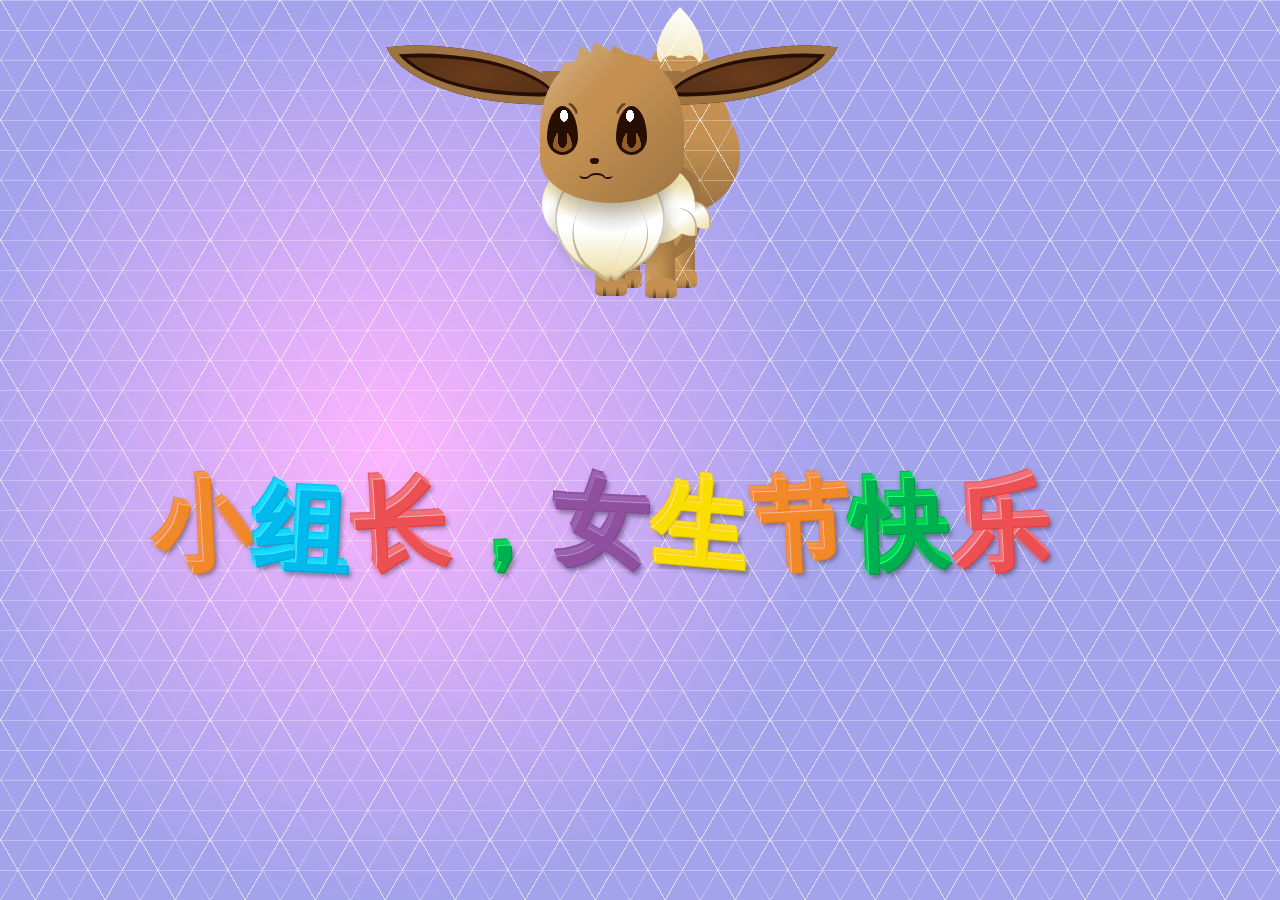
<file: index.html>
<!DOCTYPE html>
<html >
<head>
<meta charset="UTF-8">
<title>节日快乐</title>

<link rel="stylesheet" href="css/style1.css">

</head>
<body>

<div class="eevee">
<div class="body">
<div class="head">
  <div class="ears">
	<div class="ear">
	  <div class="lobe"></div>
	</div>
	<div class="ear">
	  <div class="lobe"></div>
	</div>
  </div>
  <div class="face">
	<div class="eyes">
	  <div class="eye">
		<div class="eyelid"></div>
	  </div>
	  <div class="eye">
		<div class="eyelid"></div>
	  </div>
	</div>
	<div class="nose"></div>
	<div class="mouth"></div>
  </div>
</div>
<div class="chest">
  <div class="fur">
	<div class="patch"></div>
  </div>
  <div class="fur">
	<div class="patch"></div>
  </div>
  <div class="fur">
	<div class="patch"></div>
  </div>
</div>
<div class="legs">
  <div class="leg">
	<div class="inner-leg"></div>
  </div>
  <div class="leg">
	<div class="inner-leg"></div>
  </div>
  <div class="leg">
	<div class="inner-leg"></div>
  </div>
  <div class="leg">
	<div class="inner-leg"></div>
  </div>
</div>
<div class="tail">
  <div class="tail">
	<div class="tail">
	  <div class="tail">
		<div class="tail">
		  <div class="tail -end"></div>
		</div>
	  </div>
	</div>
  </div>
</div>
</div>

</div>
<div><iframe frameborder="0" scrolling="no" src="index2.html" width="100%" height="500px"></iframe><div>
</body>
</html>
</file>
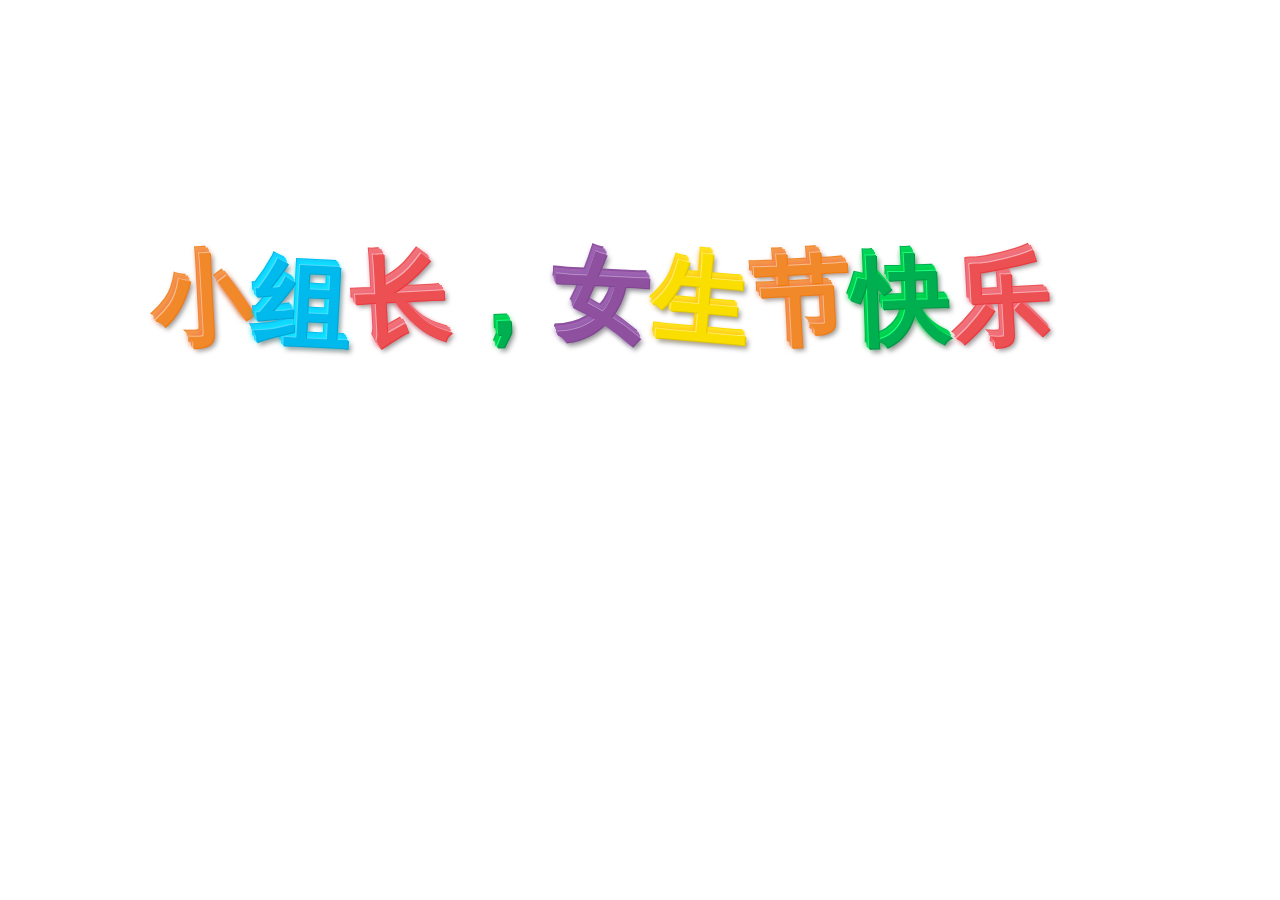
<file: index2.html>
<!DOCTYPE html>
<html lang="zh">
<head>
<meta charset="UTF-8">
<meta http-equiv="X-UA-Compatible" content="IE=edge,chrome=1"> 
<meta name="viewport" content="width=device-width, initial-scale=1.0">
<title>只为一个人作</title>

<link href="https://fonts.googleapis.com/css?family=Rubik:700" rel="stylesheet">
<link rel="stylesheet" type="text/css" href="css/reset.min.css" />
<style type="text/css">
	.wrapper {
	  text-align: center;
	  padding: 2rem;
	  background-size: 100%;
	  background-repeat: no-repeat;
	  height: 600px;
	  box-sizing: border-box;
	  display: flex;
	  align-items: center;
	  justify-content: center;
	  position: absolute;
	  top: 0;
	  right: 0;
	  bottom: 0;
	  left: 0;
	  overflow: auto;
	}

	.content {
	  font-family: 'Rubik';
	  font-size: 6rem;
	  font-weight: 900;
	  letter-spacing: .04em;
	  display: block;
	  word-spacing: 3rem;
	  line-height: 1.4;
	  text-transform: uppercase;
	}
	.content div {
	  display: inline;
	}
	.content span {
	  display: inline-block;
	}
	.content span:hover {
	  animation: wobble 200ms;
	}
	.content span:nth-child(1n) {
	  color: #F18829;
	  text-shadow: #ef7b11 1px 1px, #f7bd89 -1px -1px, #f37841 -2px -2px 6px, #f49d4f -2px -2px, #f49d4f -1px -2px, #f49d4f -1px -3px, #f49d4f -2px -4px, #f49d4f -2px -5px, #f49d4f -3px -6px, #F18829 -4px -7px, rgba(0, 0, 5, 0.4) 3px 4px 5px, rgba(0, 0, 5, 0.2) -3px -4px 5px;
	  transform: rotate(-3deg);
	}
	.content span:nth-child(2n) {
	  color: #00B9ED;
	  text-shadow: #00a5d4 1px 1px, #54d9ff -1px -1px, #08f2ff -2px -2px 6px, #17ccff -2px -2px, #17ccff -1px -2px, #17ccff -1px -3px, #17ccff -2px -4px, #17ccff -2px -5px, #17ccff -3px -6px, #00B9ED -4px -7px, rgba(0, 0, 5, 0.4) 3px 4px 5px, rgba(0, 0, 5, 0.2) -3px -4px 5px;
	  transform: rotate(3deg) translateY(4%);
	}
	.content span:nth-child(3n) {
	  color: #ED5053;
	  text-shadow: #eb393c 1px 1px, #f7acae -1px -1px, #ef6780 -2px -2px 6px, #f17577 -2px -2px, #f17577 -1px -2px, #f17577 -1px -3px, #f17577 -2px -4px, #f17577 -2px -5px, #f17577 -3px -6px, #ED5053 -4px -7px, rgba(0, 0, 5, 0.4) 3px 4px 5px, rgba(0, 0, 5, 0.2) -3px -4px 5px;
	  transform: rotate(-3deg);
	}
	.content span:nth-child(4n) {
	  color: #00AF4F;
	  text-shadow: #009643 1px 1px, #16ff7f -1px -1px, #00c939 -2px -2px 6px, #00d861 -2px -2px, #00d861 -1px -2px, #00d861 -1px -3px, #00d861 -2px -4px, #00d861 -2px -5px, #00d861 -3px -6px, #00AF4F -4px -7px, rgba(0, 0, 5, 0.4) 3px 4px 5px, rgba(0, 0, 5, 0.2) -3px -4px 5px;
	  transform: rotate(-2deg);
	}
	.content span:nth-child(5n) {
	  color: #8E509F;
	  text-shadow: #7f478e 1px 1px, #ba8fc6 -1px -1px, #8e5cad -2px -2px 6px, #a266b2 -2px -2px, #a266b2 -1px -2px, #a266b2 -1px -3px, #a266b2 -2px -4px, #a266b2 -2px -5px, #a266b2 -3px -6px, #8E509F -4px -7px, rgba(0, 0, 5, 0.4) 3px 4px 5px, rgba(0, 0, 5, 0.2) -3px -4px 5px;
	  transform: rotate(3deg) translateY(-2%);
	}
	.content span:nth-child(6n) {
	  color: #F9DE00;
	  text-shadow: #e0c700 1px 1px, #ffee60 -1px -1px, #ffbe14 -2px -2px 6px, #ffe723 -2px -2px, #ffe723 -1px -2px, #ffe723 -1px -3px, #ffe723 -2px -4px, #ffe723 -2px -5px, #ffe723 -3px -6px, #F9DE00 -4px -7px, rgba(0, 0, 5, 0.4) 3px 4px 5px, rgba(0, 0, 5, 0.2) -3px -4px 5px;
	  transform: rotate(5deg) translateY(1%);
	}

	@keyframes wobble {
	  50% {
		transform: translate(2%, 2%);
	  }
	}
</style>

</head>
<body>

<div class="wrapper">
  <div class="content">小组长，女生节快乐</div>
</div>

<script type="text/javascript">
	'use strict';
	var container = document.querySelector('.content');
	var content = container.innerText;

	function formatContent(content, container) {
	  var contentArray = content.split(' ');
	  var formattedContent = document.createElement('div');
	  contentArray.map(function (word) {
		formattedContent.appendChild(createWord(word));
	  });
	  console.log(contentArray);

	  container.replaceChild(formattedContent, container.firstChild);
	};

	function createWord(characters) {
	  var word = document.createElement('div');
	  var wordArray = characters.split('');
	  wordArray.map(function (char) {
		word.appendChild(formatCharacter(char));
	  });
	  word.appendChild(formatCharacter('&nbsp;'));
	  return word;
	}

	function formatCharacter(text) {
	  var text = text === ' ' ? '&nbsp;' : text;
	  var character = document.createElement('span');
	  character.innerHTML = text;
	  return character;
	}

	formatContent(content, container);
</script>

</body>
</html>
</file>
<file: css/style1.css>
@-webkit-keyframes head {
  0% {
    -webkit-transform:  translateY(2%);
            transform:  translateY(2%);
  }
  7.69231% {
    -webkit-transform:  translateY(2%);
            transform:  translateY(2%);
  }
  15.38462% {
    -webkit-transform:  translateY(2%);
            transform:  translateY(2%);
  }
  23.07692% {
    -webkit-transform:  translateY(2%);
            transform:  translateY(2%);
  }
  30.76923% {
    -webkit-transform:  translateY(2%);
            transform:  translateY(2%);
  }
  46.15385% {
    -webkit-transform:  translateY(2%);
            transform:  translateY(2%);
  }
  53.84615% {
    -webkit-transform:  translateY(2%);
            transform:  translateY(2%);
  }
  61.53846% {
    -webkit-transform:  translateY(2%);
            transform:  translateY(2%);
  }
  69.23077% {
    -webkit-transform:  translateY(2%);
            transform:  translateY(2%);
  }
  100% {
    -webkit-transform:  translateY(2%);
            transform:  translateY(2%);
  }
  3.84615% {
    -webkit-transform:  translateY(0);
            transform:  translateY(0);
  }
  11.53846% {
    -webkit-transform:  translateY(0);
            transform:  translateY(0);
  }
  19.23077% {
    -webkit-transform:  translateY(0);
            transform:  translateY(0);
  }
  26.92308% {
    -webkit-transform:  translateY(0);
            transform:  translateY(0);
  }
  50% {
    -webkit-transform:  translateY(0);
            transform:  translateY(0);
  }
  57.69231% {
    -webkit-transform:  translateY(0);
            transform:  translateY(0);
  }
  65.38462% {
    -webkit-transform:  translateY(0);
            transform:  translateY(0);
  }
  73.07692% {
    -webkit-transform:  translateY(0);
            transform:  translateY(0);
  }
  34.61538% {
    -webkit-transform:  translateY(2%) rotate(-3deg);
            transform:  translateY(2%) rotate(-3deg);
  }
  38.46154% {
    -webkit-transform:  translateY(-5%) rotate(7deg);
            transform:  translateY(-5%) rotate(7deg);
  }
  76.92308% {
    -webkit-transform:  translateY(7%) rotate(-3deg);
            transform:  translateY(7%) rotate(-3deg);
  }
  84.61538% {
    -webkit-transform:  translateY(-7%) rotate(3deg);
            transform:  translateY(-7%) rotate(3deg);
  }
}
@keyframes head {
  0% {
    -webkit-transform:  translateY(2%);
            transform:  translateY(2%);
  }
  7.69231% {
    -webkit-transform:  translateY(2%);
            transform:  translateY(2%);
  }
  15.38462% {
    -webkit-transform:  translateY(2%);
            transform:  translateY(2%);
  }
  23.07692% {
    -webkit-transform:  translateY(2%);
            transform:  translateY(2%);
  }
  30.76923% {
    -webkit-transform:  translateY(2%);
            transform:  translateY(2%);
  }
  46.15385% {
    -webkit-transform:  translateY(2%);
            transform:  translateY(2%);
  }
  53.84615% {
    -webkit-transform:  translateY(2%);
            transform:  translateY(2%);
  }
  61.53846% {
    -webkit-transform:  translateY(2%);
            transform:  translateY(2%);
  }
  69.23077% {
    -webkit-transform:  translateY(2%);
            transform:  translateY(2%);
  }
  100% {
    -webkit-transform:  translateY(2%);
            transform:  translateY(2%);
  }
  3.84615% {
    -webkit-transform:  translateY(0);
            transform:  translateY(0);
  }
  11.53846% {
    -webkit-transform:  translateY(0);
            transform:  translateY(0);
  }
  19.23077% {
    -webkit-transform:  translateY(0);
            transform:  translateY(0);
  }
  26.92308% {
    -webkit-transform:  translateY(0);
            transform:  translateY(0);
  }
  50% {
    -webkit-transform:  translateY(0);
            transform:  translateY(0);
  }
  57.69231% {
    -webkit-transform:  translateY(0);
            transform:  translateY(0);
  }
  65.38462% {
    -webkit-transform:  translateY(0);
            transform:  translateY(0);
  }
  73.07692% {
    -webkit-transform:  translateY(0);
            transform:  translateY(0);
  }
  34.61538% {
    -webkit-transform:  translateY(2%) rotate(-3deg);
            transform:  translateY(2%) rotate(-3deg);
  }
  38.46154% {
    -webkit-transform:  translateY(-5%) rotate(7deg);
            transform:  translateY(-5%) rotate(7deg);
  }
  76.92308% {
    -webkit-transform:  translateY(7%) rotate(-3deg);
            transform:  translateY(7%) rotate(-3deg);
  }
  84.61538% {
    -webkit-transform:  translateY(-7%) rotate(3deg);
            transform:  translateY(-7%) rotate(3deg);
  }
}
@-webkit-keyframes head-shadow {
  0% {
    -webkit-transform:  translateY(-2%);
            transform:  translateY(-2%);
  }
  7.69231% {
    -webkit-transform:  translateY(-2%);
            transform:  translateY(-2%);
  }
  15.38462% {
    -webkit-transform:  translateY(-2%);
            transform:  translateY(-2%);
  }
  23.07692% {
    -webkit-transform:  translateY(-2%);
            transform:  translateY(-2%);
  }
  30.76923% {
    -webkit-transform:  translateY(-2%);
            transform:  translateY(-2%);
  }
  46.15385% {
    -webkit-transform:  translateY(-2%);
            transform:  translateY(-2%);
  }
  53.84615% {
    -webkit-transform:  translateY(-2%);
            transform:  translateY(-2%);
  }
  61.53846% {
    -webkit-transform:  translateY(-2%);
            transform:  translateY(-2%);
  }
  69.23077% {
    -webkit-transform:  translateY(-2%);
            transform:  translateY(-2%);
  }
  100% {
    -webkit-transform:  translateY(-2%);
            transform:  translateY(-2%);
  }
  3.84615% {
    -webkit-transform:  translateY(1%);
            transform:  translateY(1%);
  }
  11.53846% {
    -webkit-transform:  translateY(1%);
            transform:  translateY(1%);
  }
  19.23077% {
    -webkit-transform:  translateY(1%);
            transform:  translateY(1%);
  }
  26.92308% {
    -webkit-transform:  translateY(1%);
            transform:  translateY(1%);
  }
  50% {
    -webkit-transform:  translateY(1%);
            transform:  translateY(1%);
  }
  57.69231% {
    -webkit-transform:  translateY(1%);
            transform:  translateY(1%);
  }
  65.38462% {
    -webkit-transform:  translateY(1%);
            transform:  translateY(1%);
  }
  73.07692% {
    -webkit-transform:  translateY(1%);
            transform:  translateY(1%);
  }
  34.61538% {
    -webkit-transform:  translateY(-5%);
            transform:  translateY(-5%);
  }
  38.46154% {
    -webkit-transform:  translateY(5%);
            transform:  translateY(5%);
  }
  76.92308% {
    -webkit-transform:  translateY(-4%);
            transform:  translateY(-4%);
  }
  84.61538% {
    -webkit-transform:  translateY(10%) scale(0.9);
            transform:  translateY(10%) scale(0.9);
  }
}
@keyframes head-shadow {
  0% {
    -webkit-transform:  translateY(-2%);
            transform:  translateY(-2%);
  }
  7.69231% {
    -webkit-transform:  translateY(-2%);
            transform:  translateY(-2%);
  }
  15.38462% {
    -webkit-transform:  translateY(-2%);
            transform:  translateY(-2%);
  }
  23.07692% {
    -webkit-transform:  translateY(-2%);
            transform:  translateY(-2%);
  }
  30.76923% {
    -webkit-transform:  translateY(-2%);
            transform:  translateY(-2%);
  }
  46.15385% {
    -webkit-transform:  translateY(-2%);
            transform:  translateY(-2%);
  }
  53.84615% {
    -webkit-transform:  translateY(-2%);
            transform:  translateY(-2%);
  }
  61.53846% {
    -webkit-transform:  translateY(-2%);
            transform:  translateY(-2%);
  }
  69.23077% {
    -webkit-transform:  translateY(-2%);
            transform:  translateY(-2%);
  }
  100% {
    -webkit-transform:  translateY(-2%);
            transform:  translateY(-2%);
  }
  3.84615% {
    -webkit-transform:  translateY(1%);
            transform:  translateY(1%);
  }
  11.53846% {
    -webkit-transform:  translateY(1%);
            transform:  translateY(1%);
  }
  19.23077% {
    -webkit-transform:  translateY(1%);
            transform:  translateY(1%);
  }
  26.92308% {
    -webkit-transform:  translateY(1%);
            transform:  translateY(1%);
  }
  50% {
    -webkit-transform:  translateY(1%);
            transform:  translateY(1%);
  }
  57.69231% {
    -webkit-transform:  translateY(1%);
            transform:  translateY(1%);
  }
  65.38462% {
    -webkit-transform:  translateY(1%);
            transform:  translateY(1%);
  }
  73.07692% {
    -webkit-transform:  translateY(1%);
            transform:  translateY(1%);
  }
  34.61538% {
    -webkit-transform:  translateY(-5%);
            transform:  translateY(-5%);
  }
  38.46154% {
    -webkit-transform:  translateY(5%);
            transform:  translateY(5%);
  }
  76.92308% {
    -webkit-transform:  translateY(-4%);
            transform:  translateY(-4%);
  }
  84.61538% {
    -webkit-transform:  translateY(10%) scale(0.9);
            transform:  translateY(10%) scale(0.9);
  }
}
@-webkit-keyframes eyes {
  0% {
    -webkit-transform:  rotateX(-7deg) translateZ(10px);
            transform:  rotateX(-7deg) translateZ(10px);
  }
  7.69231% {
    -webkit-transform:  rotateX(-7deg) translateZ(10px);
            transform:  rotateX(-7deg) translateZ(10px);
  }
  15.38462% {
    -webkit-transform:  rotateX(-7deg) translateZ(10px);
            transform:  rotateX(-7deg) translateZ(10px);
  }
  23.07692% {
    -webkit-transform:  rotateX(-7deg) translateZ(10px);
            transform:  rotateX(-7deg) translateZ(10px);
  }
  30.76923% {
    -webkit-transform:  rotateX(-7deg) translateZ(10px);
            transform:  rotateX(-7deg) translateZ(10px);
  }
  46.15385% {
    -webkit-transform:  rotateX(-7deg) translateZ(10px);
            transform:  rotateX(-7deg) translateZ(10px);
  }
  53.84615% {
    -webkit-transform:  rotateX(-7deg) translateZ(10px);
            transform:  rotateX(-7deg) translateZ(10px);
  }
  61.53846% {
    -webkit-transform:  rotateX(-7deg) translateZ(10px);
            transform:  rotateX(-7deg) translateZ(10px);
  }
  69.23077% {
    -webkit-transform:  rotateX(-7deg) translateZ(10px);
            transform:  rotateX(-7deg) translateZ(10px);
  }
  100% {
    -webkit-transform:  rotateX(-7deg) translateZ(10px);
            transform:  rotateX(-7deg) translateZ(10px);
  }
  3.84615% {
    -webkit-transform:  rotateX(7deg) translateZ(10px);
            transform:  rotateX(7deg) translateZ(10px);
  }
  11.53846% {
    -webkit-transform:  rotateX(7deg) translateZ(10px);
            transform:  rotateX(7deg) translateZ(10px);
  }
  19.23077% {
    -webkit-transform:  rotateX(7deg) translateZ(10px);
            transform:  rotateX(7deg) translateZ(10px);
  }
  26.92308% {
    -webkit-transform:  rotateX(7deg) translateZ(10px);
            transform:  rotateX(7deg) translateZ(10px);
  }
  50% {
    -webkit-transform:  rotateX(7deg) translateZ(10px);
            transform:  rotateX(7deg) translateZ(10px);
  }
  57.69231% {
    -webkit-transform:  rotateX(7deg) translateZ(10px);
            transform:  rotateX(7deg) translateZ(10px);
  }
  65.38462% {
    -webkit-transform:  rotateX(7deg) translateZ(10px);
            transform:  rotateX(7deg) translateZ(10px);
  }
  73.07692% {
    -webkit-transform:  rotateX(7deg) translateZ(10px);
            transform:  rotateX(7deg) translateZ(10px);
  }
  76.92308% {
    -webkit-transform:  translateY(5%) rotateX(-20deg) translateZ(10px);
            transform:  translateY(5%) rotateX(-20deg) translateZ(10px);
  }
  84.61538% {
    -webkit-transform:  rotateX(20deg) translateZ(10px);
            transform:  rotateX(20deg) translateZ(10px);
  }
}
@keyframes eyes {
  0% {
    -webkit-transform:  rotateX(-7deg) translateZ(10px);
            transform:  rotateX(-7deg) translateZ(10px);
  }
  7.69231% {
    -webkit-transform:  rotateX(-7deg) translateZ(10px);
            transform:  rotateX(-7deg) translateZ(10px);
  }
  15.38462% {
    -webkit-transform:  rotateX(-7deg) translateZ(10px);
            transform:  rotateX(-7deg) translateZ(10px);
  }
  23.07692% {
    -webkit-transform:  rotateX(-7deg) translateZ(10px);
            transform:  rotateX(-7deg) translateZ(10px);
  }
  30.76923% {
    -webkit-transform:  rotateX(-7deg) translateZ(10px);
            transform:  rotateX(-7deg) translateZ(10px);
  }
  46.15385% {
    -webkit-transform:  rotateX(-7deg) translateZ(10px);
            transform:  rotateX(-7deg) translateZ(10px);
  }
  53.84615% {
    -webkit-transform:  rotateX(-7deg) translateZ(10px);
            transform:  rotateX(-7deg) translateZ(10px);
  }
  61.53846% {
    -webkit-transform:  rotateX(-7deg) translateZ(10px);
            transform:  rotateX(-7deg) translateZ(10px);
  }
  69.23077% {
    -webkit-transform:  rotateX(-7deg) translateZ(10px);
            transform:  rotateX(-7deg) translateZ(10px);
  }
  100% {
    -webkit-transform:  rotateX(-7deg) translateZ(10px);
            transform:  rotateX(-7deg) translateZ(10px);
  }
  3.84615% {
    -webkit-transform:  rotateX(7deg) translateZ(10px);
            transform:  rotateX(7deg) translateZ(10px);
  }
  11.53846% {
    -webkit-transform:  rotateX(7deg) translateZ(10px);
            transform:  rotateX(7deg) translateZ(10px);
  }
  19.23077% {
    -webkit-transform:  rotateX(7deg) translateZ(10px);
            transform:  rotateX(7deg) translateZ(10px);
  }
  26.92308% {
    -webkit-transform:  rotateX(7deg) translateZ(10px);
            transform:  rotateX(7deg) translateZ(10px);
  }
  50% {
    -webkit-transform:  rotateX(7deg) translateZ(10px);
            transform:  rotateX(7deg) translateZ(10px);
  }
  57.69231% {
    -webkit-transform:  rotateX(7deg) translateZ(10px);
            transform:  rotateX(7deg) translateZ(10px);
  }
  65.38462% {
    -webkit-transform:  rotateX(7deg) translateZ(10px);
            transform:  rotateX(7deg) translateZ(10px);
  }
  73.07692% {
    -webkit-transform:  rotateX(7deg) translateZ(10px);
            transform:  rotateX(7deg) translateZ(10px);
  }
  76.92308% {
    -webkit-transform:  translateY(5%) rotateX(-20deg) translateZ(10px);
            transform:  translateY(5%) rotateX(-20deg) translateZ(10px);
  }
  84.61538% {
    -webkit-transform:  rotateX(20deg) translateZ(10px);
            transform:  rotateX(20deg) translateZ(10px);
  }
}
@-webkit-keyframes eyelid {
  0% {
    -webkit-transform:  translateY(-120%) rotate(-30deg);
            transform:  translateY(-120%) rotate(-30deg);
  }
  23.07692% {
    -webkit-transform:  translateY(-120%) rotate(-30deg);
            transform:  translateY(-120%) rotate(-30deg);
  }
  24.61538% {
    -webkit-transform:  translateY(-120%) rotate(-30deg);
            transform:  translateY(-120%) rotate(-30deg);
  }
  76.92308% {
    -webkit-transform:  translateY(-120%) rotate(-30deg);
            transform:  translateY(-120%) rotate(-30deg);
  }
  95.38462% {
    -webkit-transform:  translateY(-120%) rotate(-30deg);
            transform:  translateY(-120%) rotate(-30deg);
  }
  23.46154% {
    -webkit-transform:  translateY(0) rotate(0);
            transform:  translateY(0) rotate(0);
  }
  24.46154% {
    -webkit-transform:  translateY(0) rotate(0);
            transform:  translateY(0) rotate(0);
  }
  77.30769% {
    -webkit-transform:  translateY(0) rotate(0);
            transform:  translateY(0) rotate(0);
  }
  93.84615% {
    -webkit-transform:  translateY(0) rotate(0);
            transform:  translateY(0) rotate(0);
  }
  79.23077% {
    -webkit-transform:  translateY(-85%) rotate(30deg);
            transform:  translateY(-85%) rotate(30deg);
  }
  92.30769% {
    -webkit-transform:  translateY(-85%) rotate(30deg);
            transform:  translateY(-85%) rotate(30deg);
  }
}
@keyframes eyelid {
  0% {
    -webkit-transform:  translateY(-120%) rotate(-30deg);
            transform:  translateY(-120%) rotate(-30deg);
  }
  23.07692% {
    -webkit-transform:  translateY(-120%) rotate(-30deg);
            transform:  translateY(-120%) rotate(-30deg);
  }
  24.61538% {
    -webkit-transform:  translateY(-120%) rotate(-30deg);
            transform:  translateY(-120%) rotate(-30deg);
  }
  76.92308% {
    -webkit-transform:  translateY(-120%) rotate(-30deg);
            transform:  translateY(-120%) rotate(-30deg);
  }
  95.38462% {
    -webkit-transform:  translateY(-120%) rotate(-30deg);
            transform:  translateY(-120%) rotate(-30deg);
  }
  23.46154% {
    -webkit-transform:  translateY(0) rotate(0);
            transform:  translateY(0) rotate(0);
  }
  24.46154% {
    -webkit-transform:  translateY(0) rotate(0);
            transform:  translateY(0) rotate(0);
  }
  77.30769% {
    -webkit-transform:  translateY(0) rotate(0);
            transform:  translateY(0) rotate(0);
  }
  93.84615% {
    -webkit-transform:  translateY(0) rotate(0);
            transform:  translateY(0) rotate(0);
  }
  79.23077% {
    -webkit-transform:  translateY(-85%) rotate(30deg);
            transform:  translateY(-85%) rotate(30deg);
  }
  92.30769% {
    -webkit-transform:  translateY(-85%) rotate(30deg);
            transform:  translateY(-85%) rotate(30deg);
  }
}
@-webkit-keyframes nose {
  0% {
    -webkit-transform:  translateY(30%);
            transform:  translateY(30%);
  }
  7.69231% {
    -webkit-transform:  translateY(30%);
            transform:  translateY(30%);
  }
  15.38462% {
    -webkit-transform:  translateY(30%);
            transform:  translateY(30%);
  }
  23.07692% {
    -webkit-transform:  translateY(30%);
            transform:  translateY(30%);
  }
  30.76923% {
    -webkit-transform:  translateY(30%);
            transform:  translateY(30%);
  }
  46.15385% {
    -webkit-transform:  translateY(30%);
            transform:  translateY(30%);
  }
  53.84615% {
    -webkit-transform:  translateY(30%);
            transform:  translateY(30%);
  }
  61.53846% {
    -webkit-transform:  translateY(30%);
            transform:  translateY(30%);
  }
  69.23077% {
    -webkit-transform:  translateY(30%);
            transform:  translateY(30%);
  }
  100% {
    -webkit-transform:  translateY(30%);
            transform:  translateY(30%);
  }
  3.84615% {
    -webkit-transform:  translateY(-20%);
            transform:  translateY(-20%);
  }
  11.53846% {
    -webkit-transform:  translateY(-20%);
            transform:  translateY(-20%);
  }
  19.23077% {
    -webkit-transform:  translateY(-20%);
            transform:  translateY(-20%);
  }
  26.92308% {
    -webkit-transform:  translateY(-20%);
            transform:  translateY(-20%);
  }
  50% {
    -webkit-transform:  translateY(-20%);
            transform:  translateY(-20%);
  }
  57.69231% {
    -webkit-transform:  translateY(-20%);
            transform:  translateY(-20%);
  }
  65.38462% {
    -webkit-transform:  translateY(-20%);
            transform:  translateY(-20%);
  }
  73.07692% {
    -webkit-transform:  translateY(-20%);
            transform:  translateY(-20%);
  }
  76.92308% {
    -webkit-transform:  translateY(70%);
            transform:  translateY(70%);
  }
  84.61538% {
    -webkit-transform:  translateY(-60%);
            transform:  translateY(-60%);
  }
}
@keyframes nose {
  0% {
    -webkit-transform:  translateY(30%);
            transform:  translateY(30%);
  }
  7.69231% {
    -webkit-transform:  translateY(30%);
            transform:  translateY(30%);
  }
  15.38462% {
    -webkit-transform:  translateY(30%);
            transform:  translateY(30%);
  }
  23.07692% {
    -webkit-transform:  translateY(30%);
            transform:  translateY(30%);
  }
  30.76923% {
    -webkit-transform:  translateY(30%);
            transform:  translateY(30%);
  }
  46.15385% {
    -webkit-transform:  translateY(30%);
            transform:  translateY(30%);
  }
  53.84615% {
    -webkit-transform:  translateY(30%);
            transform:  translateY(30%);
  }
  61.53846% {
    -webkit-transform:  translateY(30%);
            transform:  translateY(30%);
  }
  69.23077% {
    -webkit-transform:  translateY(30%);
            transform:  translateY(30%);
  }
  100% {
    -webkit-transform:  translateY(30%);
            transform:  translateY(30%);
  }
  3.84615% {
    -webkit-transform:  translateY(-20%);
            transform:  translateY(-20%);
  }
  11.53846% {
    -webkit-transform:  translateY(-20%);
            transform:  translateY(-20%);
  }
  19.23077% {
    -webkit-transform:  translateY(-20%);
            transform:  translateY(-20%);
  }
  26.92308% {
    -webkit-transform:  translateY(-20%);
            transform:  translateY(-20%);
  }
  50% {
    -webkit-transform:  translateY(-20%);
            transform:  translateY(-20%);
  }
  57.69231% {
    -webkit-transform:  translateY(-20%);
            transform:  translateY(-20%);
  }
  65.38462% {
    -webkit-transform:  translateY(-20%);
            transform:  translateY(-20%);
  }
  73.07692% {
    -webkit-transform:  translateY(-20%);
            transform:  translateY(-20%);
  }
  76.92308% {
    -webkit-transform:  translateY(70%);
            transform:  translateY(70%);
  }
  84.61538% {
    -webkit-transform:  translateY(-60%);
            transform:  translateY(-60%);
  }
}
@-webkit-keyframes mouth-move {
  0% {
    -webkit-transform:  translateY(15%);
            transform:  translateY(15%);
  }
  7.69231% {
    -webkit-transform:  translateY(15%);
            transform:  translateY(15%);
  }
  15.38462% {
    -webkit-transform:  translateY(15%);
            transform:  translateY(15%);
  }
  23.07692% {
    -webkit-transform:  translateY(15%);
            transform:  translateY(15%);
  }
  30.76923% {
    -webkit-transform:  translateY(15%);
            transform:  translateY(15%);
  }
  46.15385% {
    -webkit-transform:  translateY(15%);
            transform:  translateY(15%);
  }
  53.84615% {
    -webkit-transform:  translateY(15%);
            transform:  translateY(15%);
  }
  61.53846% {
    -webkit-transform:  translateY(15%);
            transform:  translateY(15%);
  }
  69.23077% {
    -webkit-transform:  translateY(15%);
            transform:  translateY(15%);
  }
  100% {
    -webkit-transform:  translateY(15%);
            transform:  translateY(15%);
  }
  3.84615% {
    -webkit-transform:  translateY(-5%);
            transform:  translateY(-5%);
  }
  11.53846% {
    -webkit-transform:  translateY(-5%);
            transform:  translateY(-5%);
  }
  19.23077% {
    -webkit-transform:  translateY(-5%);
            transform:  translateY(-5%);
  }
  26.92308% {
    -webkit-transform:  translateY(-5%);
            transform:  translateY(-5%);
  }
  50% {
    -webkit-transform:  translateY(-5%);
            transform:  translateY(-5%);
  }
  57.69231% {
    -webkit-transform:  translateY(-5%);
            transform:  translateY(-5%);
  }
  65.38462% {
    -webkit-transform:  translateY(-5%);
            transform:  translateY(-5%);
  }
  73.07692% {
    -webkit-transform:  translateY(-5%);
            transform:  translateY(-5%);
  }
  76.92308% {
    -webkit-transform:  translateY(30%);
            transform:  translateY(30%);
  }
  84.61538% {
    -webkit-transform:  translateY(-10%);
            transform:  translateY(-10%);
  }
}
@keyframes mouth-move {
  0% {
    -webkit-transform:  translateY(15%);
            transform:  translateY(15%);
  }
  7.69231% {
    -webkit-transform:  translateY(15%);
            transform:  translateY(15%);
  }
  15.38462% {
    -webkit-transform:  translateY(15%);
            transform:  translateY(15%);
  }
  23.07692% {
    -webkit-transform:  translateY(15%);
            transform:  translateY(15%);
  }
  30.76923% {
    -webkit-transform:  translateY(15%);
            transform:  translateY(15%);
  }
  46.15385% {
    -webkit-transform:  translateY(15%);
            transform:  translateY(15%);
  }
  53.84615% {
    -webkit-transform:  translateY(15%);
            transform:  translateY(15%);
  }
  61.53846% {
    -webkit-transform:  translateY(15%);
            transform:  translateY(15%);
  }
  69.23077% {
    -webkit-transform:  translateY(15%);
            transform:  translateY(15%);
  }
  100% {
    -webkit-transform:  translateY(15%);
            transform:  translateY(15%);
  }
  3.84615% {
    -webkit-transform:  translateY(-5%);
            transform:  translateY(-5%);
  }
  11.53846% {
    -webkit-transform:  translateY(-5%);
            transform:  translateY(-5%);
  }
  19.23077% {
    -webkit-transform:  translateY(-5%);
            transform:  translateY(-5%);
  }
  26.92308% {
    -webkit-transform:  translateY(-5%);
            transform:  translateY(-5%);
  }
  50% {
    -webkit-transform:  translateY(-5%);
            transform:  translateY(-5%);
  }
  57.69231% {
    -webkit-transform:  translateY(-5%);
            transform:  translateY(-5%);
  }
  65.38462% {
    -webkit-transform:  translateY(-5%);
            transform:  translateY(-5%);
  }
  73.07692% {
    -webkit-transform:  translateY(-5%);
            transform:  translateY(-5%);
  }
  76.92308% {
    -webkit-transform:  translateY(30%);
            transform:  translateY(30%);
  }
  84.61538% {
    -webkit-transform:  translateY(-10%);
            transform:  translateY(-10%);
  }
}
@-webkit-keyframes mouth {
  0% {
    width: 12%;
    height: 6%;
    bottom: 13%;
    left: 33%;
    border-radius: 50%;
    box-shadow: 0 -2px #260F02;
    border: none;
    background: transparent;
  }
  93.07692% {
    width: 12%;
    height: 6%;
    bottom: 13%;
    left: 33%;
    border-radius: 50%;
    box-shadow: 0 -2px #260F02;
    border: none;
    background: transparent;
  }
  79.23077% {
    height: 10%;
    background: #B37B7E;
    border-top-left-radius: 50% 60%;
    border-top-right-radius: 50% 60%;
    border-bottom-left-radius: 50% 40%;
    border-bottom-right-radius: 50% 40%;
    box-shadow: inset 0 5px #260F02;
    border: 2px solid #260F02;
  }
  92.30769% {
    height: 10%;
    background: #B37B7E;
    border-top-left-radius: 50% 60%;
    border-top-right-radius: 50% 60%;
    border-bottom-left-radius: 50% 40%;
    border-bottom-right-radius: 50% 40%;
    box-shadow: inset 0 5px #260F02;
    border: 2px solid #260F02;
  }
}
@keyframes mouth {
  0% {
    width: 12%;
    height: 6%;
    bottom: 13%;
    left: 33%;
    border-radius: 50%;
    box-shadow: 0 -2px #260F02;
    border: none;
    background: transparent;
  }
  93.07692% {
    width: 12%;
    height: 6%;
    bottom: 13%;
    left: 33%;
    border-radius: 50%;
    box-shadow: 0 -2px #260F02;
    border: none;
    background: transparent;
  }
  79.23077% {
    height: 10%;
    background: #B37B7E;
    border-top-left-radius: 50% 60%;
    border-top-right-radius: 50% 60%;
    border-bottom-left-radius: 50% 40%;
    border-bottom-right-radius: 50% 40%;
    box-shadow: inset 0 5px #260F02;
    border: 2px solid #260F02;
  }
  92.30769% {
    height: 10%;
    background: #B37B7E;
    border-top-left-radius: 50% 60%;
    border-top-right-radius: 50% 60%;
    border-bottom-left-radius: 50% 40%;
    border-bottom-right-radius: 50% 40%;
    box-shadow: inset 0 5px #260F02;
    border: 2px solid #260F02;
  }
}
@-webkit-keyframes mouth-side {
  0% {
    opacity: 1;
  }
  93.07692% {
    opacity: 1;
  }
  79.23077% {
    opacity: 0;
  }
}
@keyframes mouth-side {
  0% {
    opacity: 1;
  }
  93.07692% {
    opacity: 1;
  }
  79.23077% {
    opacity: 0;
  }
}
@-webkit-keyframes ear {
  3.84615% {
    -webkit-transform:  rotateX(-20deg) rotate(-15deg);
            transform:  rotateX(-20deg) rotate(-15deg);
  }
  11.53846% {
    -webkit-transform:  rotateX(-20deg) rotate(-15deg);
            transform:  rotateX(-20deg) rotate(-15deg);
  }
  19.23077% {
    -webkit-transform:  rotateX(-20deg) rotate(-15deg);
            transform:  rotateX(-20deg) rotate(-15deg);
  }
  26.92308% {
    -webkit-transform:  rotateX(-20deg) rotate(-15deg);
            transform:  rotateX(-20deg) rotate(-15deg);
  }
  50% {
    -webkit-transform:  rotateX(-20deg) rotate(-15deg);
            transform:  rotateX(-20deg) rotate(-15deg);
  }
  57.69231% {
    -webkit-transform:  rotateX(-20deg) rotate(-15deg);
            transform:  rotateX(-20deg) rotate(-15deg);
  }
  65.38462% {
    -webkit-transform:  rotateX(-20deg) rotate(-15deg);
            transform:  rotateX(-20deg) rotate(-15deg);
  }
  73.07692% {
    -webkit-transform:  rotateX(-20deg) rotate(-15deg);
            transform:  rotateX(-20deg) rotate(-15deg);
  }
  0% {
    -webkit-transform:  rotateX(20deg) rotate(-5deg);
            transform:  rotateX(20deg) rotate(-5deg);
  }
  7.69231% {
    -webkit-transform:  rotateX(20deg) rotate(-5deg);
            transform:  rotateX(20deg) rotate(-5deg);
  }
  15.38462% {
    -webkit-transform:  rotateX(20deg) rotate(-5deg);
            transform:  rotateX(20deg) rotate(-5deg);
  }
  23.07692% {
    -webkit-transform:  rotateX(20deg) rotate(-5deg);
            transform:  rotateX(20deg) rotate(-5deg);
  }
  30.76923% {
    -webkit-transform:  rotateX(20deg) rotate(-5deg);
            transform:  rotateX(20deg) rotate(-5deg);
  }
  46.15385% {
    -webkit-transform:  rotateX(20deg) rotate(-5deg);
            transform:  rotateX(20deg) rotate(-5deg);
  }
  53.84615% {
    -webkit-transform:  rotateX(20deg) rotate(-5deg);
            transform:  rotateX(20deg) rotate(-5deg);
  }
  61.53846% {
    -webkit-transform:  rotateX(20deg) rotate(-5deg);
            transform:  rotateX(20deg) rotate(-5deg);
  }
  69.23077% {
    -webkit-transform:  rotateX(20deg) rotate(-5deg);
            transform:  rotateX(20deg) rotate(-5deg);
  }
  100% {
    -webkit-transform:  rotateX(20deg) rotate(-5deg);
            transform:  rotateX(20deg) rotate(-5deg);
  }
  36.15385% {
    -webkit-transform:  rotate(-20deg);
            transform:  rotate(-20deg);
  }
  37.69231% {
    -webkit-transform:  rotate(-20deg);
            transform:  rotate(-20deg);
  }
  39.23077% {
    -webkit-transform:  rotate(-20deg);
            transform:  rotate(-20deg);
  }
  40.76923% {
    -webkit-transform:  rotate(-20deg);
            transform:  rotate(-20deg);
  }
  36.92308% {
    -webkit-transform:  rotate(-10deg);
            transform:  rotate(-10deg);
  }
  38.46154% {
    -webkit-transform:  rotate(-10deg);
            transform:  rotate(-10deg);
  }
  40% {
    -webkit-transform:  rotate(-10deg);
            transform:  rotate(-10deg);
  }
  43.07692% {
    -webkit-transform:  rotate(-10deg);
            transform:  rotate(-10deg);
  }
  76.92308% {
    -webkit-transform:  rotateX(20deg) rotate(-5deg);
            transform:  rotateX(20deg) rotate(-5deg);
  }
  80% {
    -webkit-transform:  rotateX(-30deg) rotate(-30deg);
            transform:  rotateX(-30deg) rotate(-30deg);
  }
  83.07692% {
    -webkit-transform:  rotateX(-30deg) rotate(-30deg);
            transform:  rotateX(-30deg) rotate(-30deg);
  }
  86.15385% {
    -webkit-transform:  rotateX(-30deg) rotate(-30deg);
            transform:  rotateX(-30deg) rotate(-30deg);
  }
  89.23077% {
    -webkit-transform:  rotateX(-30deg) rotate(-30deg);
            transform:  rotateX(-30deg) rotate(-30deg);
  }
  92.30769% {
    -webkit-transform:  rotateX(-30deg) rotate(-30deg);
            transform:  rotateX(-30deg) rotate(-30deg);
  }
  81.53846% {
    -webkit-transform:  rotateX(-20deg) rotate(-20deg);
            transform:  rotateX(-20deg) rotate(-20deg);
  }
  84.61538% {
    -webkit-transform:  rotateX(-20deg) rotate(-20deg);
            transform:  rotateX(-20deg) rotate(-20deg);
  }
  87.69231% {
    -webkit-transform:  rotateX(-20deg) rotate(-20deg);
            transform:  rotateX(-20deg) rotate(-20deg);
  }
  90.76923% {
    -webkit-transform:  rotateX(-20deg) rotate(-20deg);
            transform:  rotateX(-20deg) rotate(-20deg);
  }
  93.84615% {
    -webkit-transform:  rotateX(-20deg) rotate(-20deg);
            transform:  rotateX(-20deg) rotate(-20deg);
  }
}
@keyframes ear {
  3.84615% {
    -webkit-transform:  rotateX(-20deg) rotate(-15deg);
            transform:  rotateX(-20deg) rotate(-15deg);
  }
  11.53846% {
    -webkit-transform:  rotateX(-20deg) rotate(-15deg);
            transform:  rotateX(-20deg) rotate(-15deg);
  }
  19.23077% {
    -webkit-transform:  rotateX(-20deg) rotate(-15deg);
            transform:  rotateX(-20deg) rotate(-15deg);
  }
  26.92308% {
    -webkit-transform:  rotateX(-20deg) rotate(-15deg);
            transform:  rotateX(-20deg) rotate(-15deg);
  }
  50% {
    -webkit-transform:  rotateX(-20deg) rotate(-15deg);
            transform:  rotateX(-20deg) rotate(-15deg);
  }
  57.69231% {
    -webkit-transform:  rotateX(-20deg) rotate(-15deg);
            transform:  rotateX(-20deg) rotate(-15deg);
  }
  65.38462% {
    -webkit-transform:  rotateX(-20deg) rotate(-15deg);
            transform:  rotateX(-20deg) rotate(-15deg);
  }
  73.07692% {
    -webkit-transform:  rotateX(-20deg) rotate(-15deg);
            transform:  rotateX(-20deg) rotate(-15deg);
  }
  0% {
    -webkit-transform:  rotateX(20deg) rotate(-5deg);
            transform:  rotateX(20deg) rotate(-5deg);
  }
  7.69231% {
    -webkit-transform:  rotateX(20deg) rotate(-5deg);
            transform:  rotateX(20deg) rotate(-5deg);
  }
  15.38462% {
    -webkit-transform:  rotateX(20deg) rotate(-5deg);
            transform:  rotateX(20deg) rotate(-5deg);
  }
  23.07692% {
    -webkit-transform:  rotateX(20deg) rotate(-5deg);
            transform:  rotateX(20deg) rotate(-5deg);
  }
  30.76923% {
    -webkit-transform:  rotateX(20deg) rotate(-5deg);
            transform:  rotateX(20deg) rotate(-5deg);
  }
  46.15385% {
    -webkit-transform:  rotateX(20deg) rotate(-5deg);
            transform:  rotateX(20deg) rotate(-5deg);
  }
  53.84615% {
    -webkit-transform:  rotateX(20deg) rotate(-5deg);
            transform:  rotateX(20deg) rotate(-5deg);
  }
  61.53846% {
    -webkit-transform:  rotateX(20deg) rotate(-5deg);
            transform:  rotateX(20deg) rotate(-5deg);
  }
  69.23077% {
    -webkit-transform:  rotateX(20deg) rotate(-5deg);
            transform:  rotateX(20deg) rotate(-5deg);
  }
  100% {
    -webkit-transform:  rotateX(20deg) rotate(-5deg);
            transform:  rotateX(20deg) rotate(-5deg);
  }
  36.15385% {
    -webkit-transform:  rotate(-20deg);
            transform:  rotate(-20deg);
  }
  37.69231% {
    -webkit-transform:  rotate(-20deg);
            transform:  rotate(-20deg);
  }
  39.23077% {
    -webkit-transform:  rotate(-20deg);
            transform:  rotate(-20deg);
  }
  40.76923% {
    -webkit-transform:  rotate(-20deg);
            transform:  rotate(-20deg);
  }
  36.92308% {
    -webkit-transform:  rotate(-10deg);
            transform:  rotate(-10deg);
  }
  38.46154% {
    -webkit-transform:  rotate(-10deg);
            transform:  rotate(-10deg);
  }
  40% {
    -webkit-transform:  rotate(-10deg);
            transform:  rotate(-10deg);
  }
  43.07692% {
    -webkit-transform:  rotate(-10deg);
            transform:  rotate(-10deg);
  }
  76.92308% {
    -webkit-transform:  rotateX(20deg) rotate(-5deg);
            transform:  rotateX(20deg) rotate(-5deg);
  }
  80% {
    -webkit-transform:  rotateX(-30deg) rotate(-30deg);
            transform:  rotateX(-30deg) rotate(-30deg);
  }
  83.07692% {
    -webkit-transform:  rotateX(-30deg) rotate(-30deg);
            transform:  rotateX(-30deg) rotate(-30deg);
  }
  86.15385% {
    -webkit-transform:  rotateX(-30deg) rotate(-30deg);
            transform:  rotateX(-30deg) rotate(-30deg);
  }
  89.23077% {
    -webkit-transform:  rotateX(-30deg) rotate(-30deg);
            transform:  rotateX(-30deg) rotate(-30deg);
  }
  92.30769% {
    -webkit-transform:  rotateX(-30deg) rotate(-30deg);
            transform:  rotateX(-30deg) rotate(-30deg);
  }
  81.53846% {
    -webkit-transform:  rotateX(-20deg) rotate(-20deg);
            transform:  rotateX(-20deg) rotate(-20deg);
  }
  84.61538% {
    -webkit-transform:  rotateX(-20deg) rotate(-20deg);
            transform:  rotateX(-20deg) rotate(-20deg);
  }
  87.69231% {
    -webkit-transform:  rotateX(-20deg) rotate(-20deg);
            transform:  rotateX(-20deg) rotate(-20deg);
  }
  90.76923% {
    -webkit-transform:  rotateX(-20deg) rotate(-20deg);
            transform:  rotateX(-20deg) rotate(-20deg);
  }
  93.84615% {
    -webkit-transform:  rotateX(-20deg) rotate(-20deg);
            transform:  rotateX(-20deg) rotate(-20deg);
  }
}
@-webkit-keyframes tail {
  0% {
    -webkit-transform: scale(0.9) rotate(-5deg);
            transform: scale(0.9) rotate(-5deg);
  }
  7.69231% {
    -webkit-transform: scale(0.9) rotate(-5deg);
            transform: scale(0.9) rotate(-5deg);
  }
  15.38462% {
    -webkit-transform: scale(0.9) rotate(-5deg);
            transform: scale(0.9) rotate(-5deg);
  }
  23.07692% {
    -webkit-transform: scale(0.9) rotate(-5deg);
            transform: scale(0.9) rotate(-5deg);
  }
  30.76923% {
    -webkit-transform: scale(0.9) rotate(-5deg);
            transform: scale(0.9) rotate(-5deg);
  }
  46.15385% {
    -webkit-transform: scale(0.9) rotate(-5deg);
            transform: scale(0.9) rotate(-5deg);
  }
  53.84615% {
    -webkit-transform: scale(0.9) rotate(-5deg);
            transform: scale(0.9) rotate(-5deg);
  }
  61.53846% {
    -webkit-transform: scale(0.9) rotate(-5deg);
            transform: scale(0.9) rotate(-5deg);
  }
  69.23077% {
    -webkit-transform: scale(0.9) rotate(-5deg);
            transform: scale(0.9) rotate(-5deg);
  }
  100% {
    -webkit-transform: scale(0.9) rotate(-5deg);
            transform: scale(0.9) rotate(-5deg);
  }
  3.84615% {
    -webkit-transform: scale(0.9) rotate(5deg);
            transform: scale(0.9) rotate(5deg);
  }
  11.53846% {
    -webkit-transform: scale(0.9) rotate(5deg);
            transform: scale(0.9) rotate(5deg);
  }
  19.23077% {
    -webkit-transform: scale(0.9) rotate(5deg);
            transform: scale(0.9) rotate(5deg);
  }
  26.92308% {
    -webkit-transform: scale(0.9) rotate(5deg);
            transform: scale(0.9) rotate(5deg);
  }
  50% {
    -webkit-transform: scale(0.9) rotate(5deg);
            transform: scale(0.9) rotate(5deg);
  }
  57.69231% {
    -webkit-transform: scale(0.9) rotate(5deg);
            transform: scale(0.9) rotate(5deg);
  }
  65.38462% {
    -webkit-transform: scale(0.9) rotate(5deg);
            transform: scale(0.9) rotate(5deg);
  }
  73.07692% {
    -webkit-transform: scale(0.9) rotate(5deg);
            transform: scale(0.9) rotate(5deg);
  }
  33.84615% {
    -webkit-transform: scale(0.9) rotate(10deg);
            transform: scale(0.9) rotate(10deg);
  }
  35.38462% {
    -webkit-transform: scale(0.9) rotate(-2deg);
            transform: scale(0.9) rotate(-2deg);
  }
  38.46154% {
    -webkit-transform: scale(0.9) rotate(-2deg);
            transform: scale(0.9) rotate(-2deg);
  }
  41.53846% {
    -webkit-transform: scale(0.9) rotate(-2deg);
            transform: scale(0.9) rotate(-2deg);
  }
  36.92308% {
    -webkit-transform: scale(0.9) rotate(4deg);
            transform: scale(0.9) rotate(4deg);
  }
  40% {
    -webkit-transform: scale(0.9) rotate(4deg);
            transform: scale(0.9) rotate(4deg);
  }
  43.07692% {
    -webkit-transform: scale(0.9) rotate(4deg);
            transform: scale(0.9) rotate(4deg);
  }
  76.92308% {
    -webkit-transform: scale(0.9) rotate(-7deg);
            transform: scale(0.9) rotate(-7deg);
  }
  84.61538% {
    -webkit-transform: scale(0.9) rotate(15deg);
            transform: scale(0.9) rotate(15deg);
  }
}
@keyframes tail {
  0% {
    -webkit-transform: scale(0.9) rotate(-5deg);
            transform: scale(0.9) rotate(-5deg);
  }
  7.69231% {
    -webkit-transform: scale(0.9) rotate(-5deg);
            transform: scale(0.9) rotate(-5deg);
  }
  15.38462% {
    -webkit-transform: scale(0.9) rotate(-5deg);
            transform: scale(0.9) rotate(-5deg);
  }
  23.07692% {
    -webkit-transform: scale(0.9) rotate(-5deg);
            transform: scale(0.9) rotate(-5deg);
  }
  30.76923% {
    -webkit-transform: scale(0.9) rotate(-5deg);
            transform: scale(0.9) rotate(-5deg);
  }
  46.15385% {
    -webkit-transform: scale(0.9) rotate(-5deg);
            transform: scale(0.9) rotate(-5deg);
  }
  53.84615% {
    -webkit-transform: scale(0.9) rotate(-5deg);
            transform: scale(0.9) rotate(-5deg);
  }
  61.53846% {
    -webkit-transform: scale(0.9) rotate(-5deg);
            transform: scale(0.9) rotate(-5deg);
  }
  69.23077% {
    -webkit-transform: scale(0.9) rotate(-5deg);
            transform: scale(0.9) rotate(-5deg);
  }
  100% {
    -webkit-transform: scale(0.9) rotate(-5deg);
            transform: scale(0.9) rotate(-5deg);
  }
  3.84615% {
    -webkit-transform: scale(0.9) rotate(5deg);
            transform: scale(0.9) rotate(5deg);
  }
  11.53846% {
    -webkit-transform: scale(0.9) rotate(5deg);
            transform: scale(0.9) rotate(5deg);
  }
  19.23077% {
    -webkit-transform: scale(0.9) rotate(5deg);
            transform: scale(0.9) rotate(5deg);
  }
  26.92308% {
    -webkit-transform: scale(0.9) rotate(5deg);
            transform: scale(0.9) rotate(5deg);
  }
  50% {
    -webkit-transform: scale(0.9) rotate(5deg);
            transform: scale(0.9) rotate(5deg);
  }
  57.69231% {
    -webkit-transform: scale(0.9) rotate(5deg);
            transform: scale(0.9) rotate(5deg);
  }
  65.38462% {
    -webkit-transform: scale(0.9) rotate(5deg);
            transform: scale(0.9) rotate(5deg);
  }
  73.07692% {
    -webkit-transform: scale(0.9) rotate(5deg);
            transform: scale(0.9) rotate(5deg);
  }
  33.84615% {
    -webkit-transform: scale(0.9) rotate(10deg);
            transform: scale(0.9) rotate(10deg);
  }
  35.38462% {
    -webkit-transform: scale(0.9) rotate(-2deg);
            transform: scale(0.9) rotate(-2deg);
  }
  38.46154% {
    -webkit-transform: scale(0.9) rotate(-2deg);
            transform: scale(0.9) rotate(-2deg);
  }
  41.53846% {
    -webkit-transform: scale(0.9) rotate(-2deg);
            transform: scale(0.9) rotate(-2deg);
  }
  36.92308% {
    -webkit-transform: scale(0.9) rotate(4deg);
            transform: scale(0.9) rotate(4deg);
  }
  40% {
    -webkit-transform: scale(0.9) rotate(4deg);
            transform: scale(0.9) rotate(4deg);
  }
  43.07692% {
    -webkit-transform: scale(0.9) rotate(4deg);
            transform: scale(0.9) rotate(4deg);
  }
  76.92308% {
    -webkit-transform: scale(0.9) rotate(-7deg);
            transform: scale(0.9) rotate(-7deg);
  }
  84.61538% {
    -webkit-transform: scale(0.9) rotate(15deg);
            transform: scale(0.9) rotate(15deg);
  }
}
@-webkit-keyframes tail-end {
  0% {
    -webkit-transform: scale(0.9) rotate(-12deg);
            transform: scale(0.9) rotate(-12deg);
  }
  7.69231% {
    -webkit-transform: scale(0.9) rotate(-12deg);
            transform: scale(0.9) rotate(-12deg);
  }
  15.38462% {
    -webkit-transform: scale(0.9) rotate(-12deg);
            transform: scale(0.9) rotate(-12deg);
  }
  23.07692% {
    -webkit-transform: scale(0.9) rotate(-12deg);
            transform: scale(0.9) rotate(-12deg);
  }
  30.76923% {
    -webkit-transform: scale(0.9) rotate(-12deg);
            transform: scale(0.9) rotate(-12deg);
  }
  46.15385% {
    -webkit-transform: scale(0.9) rotate(-12deg);
            transform: scale(0.9) rotate(-12deg);
  }
  53.84615% {
    -webkit-transform: scale(0.9) rotate(-12deg);
            transform: scale(0.9) rotate(-12deg);
  }
  61.53846% {
    -webkit-transform: scale(0.9) rotate(-12deg);
            transform: scale(0.9) rotate(-12deg);
  }
  69.23077% {
    -webkit-transform: scale(0.9) rotate(-12deg);
            transform: scale(0.9) rotate(-12deg);
  }
  100% {
    -webkit-transform: scale(0.9) rotate(-12deg);
            transform: scale(0.9) rotate(-12deg);
  }
  3.84615% {
    -webkit-transform: scale(0.9) rotate(9deg);
            transform: scale(0.9) rotate(9deg);
  }
  11.53846% {
    -webkit-transform: scale(0.9) rotate(9deg);
            transform: scale(0.9) rotate(9deg);
  }
  19.23077% {
    -webkit-transform: scale(0.9) rotate(9deg);
            transform: scale(0.9) rotate(9deg);
  }
  26.92308% {
    -webkit-transform: scale(0.9) rotate(9deg);
            transform: scale(0.9) rotate(9deg);
  }
  50% {
    -webkit-transform: scale(0.9) rotate(9deg);
            transform: scale(0.9) rotate(9deg);
  }
  57.69231% {
    -webkit-transform: scale(0.9) rotate(9deg);
            transform: scale(0.9) rotate(9deg);
  }
  65.38462% {
    -webkit-transform: scale(0.9) rotate(9deg);
            transform: scale(0.9) rotate(9deg);
  }
  73.07692% {
    -webkit-transform: scale(0.9) rotate(9deg);
            transform: scale(0.9) rotate(9deg);
  }
  33.84615% {
    -webkit-transform: scale(0.9) rotate(10deg);
            transform: scale(0.9) rotate(10deg);
  }
  35.38462% {
    -webkit-transform: scale(0.9) rotate(-4deg);
            transform: scale(0.9) rotate(-4deg);
  }
  38.46154% {
    -webkit-transform: scale(0.9) rotate(-4deg);
            transform: scale(0.9) rotate(-4deg);
  }
  41.53846% {
    -webkit-transform: scale(0.9) rotate(-4deg);
            transform: scale(0.9) rotate(-4deg);
  }
  36.92308% {
    -webkit-transform: scale(0.9) rotate(12deg);
            transform: scale(0.9) rotate(12deg);
  }
  40% {
    -webkit-transform: scale(0.9) rotate(12deg);
            transform: scale(0.9) rotate(12deg);
  }
  43.07692% {
    -webkit-transform: scale(0.9) rotate(12deg);
            transform: scale(0.9) rotate(12deg);
  }
  76.92308% {
    -webkit-transform: scale(0.9) rotate(7deg);
            transform: scale(0.9) rotate(7deg);
  }
  81.53846% {
    -webkit-transform: scale(0.9) rotate(-10deg);
            transform: scale(0.9) rotate(-10deg);
  }
  84.61538% {
    -webkit-transform: scale(0.9) rotate(-10deg);
            transform: scale(0.9) rotate(-10deg);
  }
  87.69231% {
    -webkit-transform: scale(0.9) rotate(-10deg);
            transform: scale(0.9) rotate(-10deg);
  }
  90.76923% {
    -webkit-transform: scale(0.9) rotate(-10deg);
            transform: scale(0.9) rotate(-10deg);
  }
  83.07692% {
    -webkit-transform: scale(0.9) rotate(2deg);
            transform: scale(0.9) rotate(2deg);
  }
  86.15385% {
    -webkit-transform: scale(0.9) rotate(2deg);
            transform: scale(0.9) rotate(2deg);
  }
  89.23077% {
    -webkit-transform: scale(0.9) rotate(2deg);
            transform: scale(0.9) rotate(2deg);
  }
  92.30769% {
    -webkit-transform: scale(0.9) rotate(2deg);
            transform: scale(0.9) rotate(2deg);
  }
}
@keyframes tail-end {
  0% {
    -webkit-transform: scale(0.9) rotate(-12deg);
            transform: scale(0.9) rotate(-12deg);
  }
  7.69231% {
    -webkit-transform: scale(0.9) rotate(-12deg);
            transform: scale(0.9) rotate(-12deg);
  }
  15.38462% {
    -webkit-transform: scale(0.9) rotate(-12deg);
            transform: scale(0.9) rotate(-12deg);
  }
  23.07692% {
    -webkit-transform: scale(0.9) rotate(-12deg);
            transform: scale(0.9) rotate(-12deg);
  }
  30.76923% {
    -webkit-transform: scale(0.9) rotate(-12deg);
            transform: scale(0.9) rotate(-12deg);
  }
  46.15385% {
    -webkit-transform: scale(0.9) rotate(-12deg);
            transform: scale(0.9) rotate(-12deg);
  }
  53.84615% {
    -webkit-transform: scale(0.9) rotate(-12deg);
            transform: scale(0.9) rotate(-12deg);
  }
  61.53846% {
    -webkit-transform: scale(0.9) rotate(-12deg);
            transform: scale(0.9) rotate(-12deg);
  }
  69.23077% {
    -webkit-transform: scale(0.9) rotate(-12deg);
            transform: scale(0.9) rotate(-12deg);
  }
  100% {
    -webkit-transform: scale(0.9) rotate(-12deg);
            transform: scale(0.9) rotate(-12deg);
  }
  3.84615% {
    -webkit-transform: scale(0.9) rotate(9deg);
            transform: scale(0.9) rotate(9deg);
  }
  11.53846% {
    -webkit-transform: scale(0.9) rotate(9deg);
            transform: scale(0.9) rotate(9deg);
  }
  19.23077% {
    -webkit-transform: scale(0.9) rotate(9deg);
            transform: scale(0.9) rotate(9deg);
  }
  26.92308% {
    -webkit-transform: scale(0.9) rotate(9deg);
            transform: scale(0.9) rotate(9deg);
  }
  50% {
    -webkit-transform: scale(0.9) rotate(9deg);
            transform: scale(0.9) rotate(9deg);
  }
  57.69231% {
    -webkit-transform: scale(0.9) rotate(9deg);
            transform: scale(0.9) rotate(9deg);
  }
  65.38462% {
    -webkit-transform: scale(0.9) rotate(9deg);
            transform: scale(0.9) rotate(9deg);
  }
  73.07692% {
    -webkit-transform: scale(0.9) rotate(9deg);
            transform: scale(0.9) rotate(9deg);
  }
  33.84615% {
    -webkit-transform: scale(0.9) rotate(10deg);
            transform: scale(0.9) rotate(10deg);
  }
  35.38462% {
    -webkit-transform: scale(0.9) rotate(-4deg);
            transform: scale(0.9) rotate(-4deg);
  }
  38.46154% {
    -webkit-transform: scale(0.9) rotate(-4deg);
            transform: scale(0.9) rotate(-4deg);
  }
  41.53846% {
    -webkit-transform: scale(0.9) rotate(-4deg);
            transform: scale(0.9) rotate(-4deg);
  }
  36.92308% {
    -webkit-transform: scale(0.9) rotate(12deg);
            transform: scale(0.9) rotate(12deg);
  }
  40% {
    -webkit-transform: scale(0.9) rotate(12deg);
            transform: scale(0.9) rotate(12deg);
  }
  43.07692% {
    -webkit-transform: scale(0.9) rotate(12deg);
            transform: scale(0.9) rotate(12deg);
  }
  76.92308% {
    -webkit-transform: scale(0.9) rotate(7deg);
            transform: scale(0.9) rotate(7deg);
  }
  81.53846% {
    -webkit-transform: scale(0.9) rotate(-10deg);
            transform: scale(0.9) rotate(-10deg);
  }
  84.61538% {
    -webkit-transform: scale(0.9) rotate(-10deg);
            transform: scale(0.9) rotate(-10deg);
  }
  87.69231% {
    -webkit-transform: scale(0.9) rotate(-10deg);
            transform: scale(0.9) rotate(-10deg);
  }
  90.76923% {
    -webkit-transform: scale(0.9) rotate(-10deg);
            transform: scale(0.9) rotate(-10deg);
  }
  83.07692% {
    -webkit-transform: scale(0.9) rotate(2deg);
            transform: scale(0.9) rotate(2deg);
  }
  86.15385% {
    -webkit-transform: scale(0.9) rotate(2deg);
            transform: scale(0.9) rotate(2deg);
  }
  89.23077% {
    -webkit-transform: scale(0.9) rotate(2deg);
            transform: scale(0.9) rotate(2deg);
  }
  92.30769% {
    -webkit-transform: scale(0.9) rotate(2deg);
            transform: scale(0.9) rotate(2deg);
  }
}
@-webkit-keyframes chest {
  0% {
    -webkit-transform:  translateY(0);
            transform:  translateY(0);
  }
  30.76923% {
    -webkit-transform:  translateY(0);
            transform:  translateY(0);
  }
  100% {
    -webkit-transform:  translateY(0);
            transform:  translateY(0);
  }
  34.61538% {
    -webkit-transform:  rotate(-2deg) translateY(2%);
            transform:  rotate(-2deg) translateY(2%);
  }
  38.46154% {
    -webkit-transform:  rotate(2deg) translateY(-2%);
            transform:  rotate(2deg) translateY(-2%);
  }
  69.23077% {
    -webkit-transform:  translateY(0);
            transform:  translateY(0);
  }
  76.92308% {
    -webkit-transform:  translateY(2%);
            transform:  translateY(2%);
  }
  84.61538% {
    -webkit-transform:  translateY(0);
            transform:  translateY(0);
  }
}
@keyframes chest {
  0% {
    -webkit-transform:  translateY(0);
            transform:  translateY(0);
  }
  30.76923% {
    -webkit-transform:  translateY(0);
            transform:  translateY(0);
  }
  100% {
    -webkit-transform:  translateY(0);
            transform:  translateY(0);
  }
  34.61538% {
    -webkit-transform:  rotate(-2deg) translateY(2%);
            transform:  rotate(-2deg) translateY(2%);
  }
  38.46154% {
    -webkit-transform:  rotate(2deg) translateY(-2%);
            transform:  rotate(2deg) translateY(-2%);
  }
  69.23077% {
    -webkit-transform:  translateY(0);
            transform:  translateY(0);
  }
  76.92308% {
    -webkit-transform:  translateY(2%);
            transform:  translateY(2%);
  }
  84.61538% {
    -webkit-transform:  translateY(0);
            transform:  translateY(0);
  }
}
@-webkit-keyframes fur-center {
  0% {
    -webkit-transform:  translateY(0);
            transform:  translateY(0);
  }
  7.69231% {
    -webkit-transform:  translateY(0);
            transform:  translateY(0);
  }
  15.38462% {
    -webkit-transform:  translateY(0);
            transform:  translateY(0);
  }
  23.07692% {
    -webkit-transform:  translateY(0);
            transform:  translateY(0);
  }
  30.76923% {
    -webkit-transform:  translateY(0);
            transform:  translateY(0);
  }
  46.15385% {
    -webkit-transform:  translateY(0);
            transform:  translateY(0);
  }
  53.84615% {
    -webkit-transform:  translateY(0);
            transform:  translateY(0);
  }
  61.53846% {
    -webkit-transform:  translateY(0);
            transform:  translateY(0);
  }
  69.23077% {
    -webkit-transform:  translateY(0);
            transform:  translateY(0);
  }
  100% {
    -webkit-transform:  translateY(0);
            transform:  translateY(0);
  }
  3.84615% {
    -webkit-transform:  translateY(2%);
            transform:  translateY(2%);
  }
  11.53846% {
    -webkit-transform:  translateY(2%);
            transform:  translateY(2%);
  }
  19.23077% {
    -webkit-transform:  translateY(2%);
            transform:  translateY(2%);
  }
  26.92308% {
    -webkit-transform:  translateY(2%);
            transform:  translateY(2%);
  }
  50% {
    -webkit-transform:  translateY(2%);
            transform:  translateY(2%);
  }
  57.69231% {
    -webkit-transform:  translateY(2%);
            transform:  translateY(2%);
  }
  65.38462% {
    -webkit-transform:  translateY(2%);
            transform:  translateY(2%);
  }
  73.07692% {
    -webkit-transform:  translateY(2%);
            transform:  translateY(2%);
  }
}
@keyframes fur-center {
  0% {
    -webkit-transform:  translateY(0);
            transform:  translateY(0);
  }
  7.69231% {
    -webkit-transform:  translateY(0);
            transform:  translateY(0);
  }
  15.38462% {
    -webkit-transform:  translateY(0);
            transform:  translateY(0);
  }
  23.07692% {
    -webkit-transform:  translateY(0);
            transform:  translateY(0);
  }
  30.76923% {
    -webkit-transform:  translateY(0);
            transform:  translateY(0);
  }
  46.15385% {
    -webkit-transform:  translateY(0);
            transform:  translateY(0);
  }
  53.84615% {
    -webkit-transform:  translateY(0);
            transform:  translateY(0);
  }
  61.53846% {
    -webkit-transform:  translateY(0);
            transform:  translateY(0);
  }
  69.23077% {
    -webkit-transform:  translateY(0);
            transform:  translateY(0);
  }
  100% {
    -webkit-transform:  translateY(0);
            transform:  translateY(0);
  }
  3.84615% {
    -webkit-transform:  translateY(2%);
            transform:  translateY(2%);
  }
  11.53846% {
    -webkit-transform:  translateY(2%);
            transform:  translateY(2%);
  }
  19.23077% {
    -webkit-transform:  translateY(2%);
            transform:  translateY(2%);
  }
  26.92308% {
    -webkit-transform:  translateY(2%);
            transform:  translateY(2%);
  }
  50% {
    -webkit-transform:  translateY(2%);
            transform:  translateY(2%);
  }
  57.69231% {
    -webkit-transform:  translateY(2%);
            transform:  translateY(2%);
  }
  65.38462% {
    -webkit-transform:  translateY(2%);
            transform:  translateY(2%);
  }
  73.07692% {
    -webkit-transform:  translateY(2%);
            transform:  translateY(2%);
  }
}
@-webkit-keyframes fur-center-patch-left {
  0% {
    -webkit-transform:  rotate(65deg) skewX(15deg);
            transform:  rotate(65deg) skewX(15deg);
  }
  7.69231% {
    -webkit-transform:  rotate(65deg) skewX(15deg);
            transform:  rotate(65deg) skewX(15deg);
  }
  15.38462% {
    -webkit-transform:  rotate(65deg) skewX(15deg);
            transform:  rotate(65deg) skewX(15deg);
  }
  23.07692% {
    -webkit-transform:  rotate(65deg) skewX(15deg);
            transform:  rotate(65deg) skewX(15deg);
  }
  30.76923% {
    -webkit-transform:  rotate(65deg) skewX(15deg);
            transform:  rotate(65deg) skewX(15deg);
  }
  46.15385% {
    -webkit-transform:  rotate(65deg) skewX(15deg);
            transform:  rotate(65deg) skewX(15deg);
  }
  53.84615% {
    -webkit-transform:  rotate(65deg) skewX(15deg);
            transform:  rotate(65deg) skewX(15deg);
  }
  61.53846% {
    -webkit-transform:  rotate(65deg) skewX(15deg);
            transform:  rotate(65deg) skewX(15deg);
  }
  69.23077% {
    -webkit-transform:  rotate(65deg) skewX(15deg);
            transform:  rotate(65deg) skewX(15deg);
  }
  100% {
    -webkit-transform:  rotate(65deg) skewX(15deg);
            transform:  rotate(65deg) skewX(15deg);
  }
  3.84615% {
    -webkit-transform:  rotate(60deg) skewX(15deg);
            transform:  rotate(60deg) skewX(15deg);
  }
  11.53846% {
    -webkit-transform:  rotate(60deg) skewX(15deg);
            transform:  rotate(60deg) skewX(15deg);
  }
  19.23077% {
    -webkit-transform:  rotate(60deg) skewX(15deg);
            transform:  rotate(60deg) skewX(15deg);
  }
  26.92308% {
    -webkit-transform:  rotate(60deg) skewX(15deg);
            transform:  rotate(60deg) skewX(15deg);
  }
  50% {
    -webkit-transform:  rotate(60deg) skewX(15deg);
            transform:  rotate(60deg) skewX(15deg);
  }
  57.69231% {
    -webkit-transform:  rotate(60deg) skewX(15deg);
            transform:  rotate(60deg) skewX(15deg);
  }
  65.38462% {
    -webkit-transform:  rotate(60deg) skewX(15deg);
            transform:  rotate(60deg) skewX(15deg);
  }
  73.07692% {
    -webkit-transform:  rotate(60deg) skewX(15deg);
            transform:  rotate(60deg) skewX(15deg);
  }
}
@keyframes fur-center-patch-left {
  0% {
    -webkit-transform:  rotate(65deg) skewX(15deg);
            transform:  rotate(65deg) skewX(15deg);
  }
  7.69231% {
    -webkit-transform:  rotate(65deg) skewX(15deg);
            transform:  rotate(65deg) skewX(15deg);
  }
  15.38462% {
    -webkit-transform:  rotate(65deg) skewX(15deg);
            transform:  rotate(65deg) skewX(15deg);
  }
  23.07692% {
    -webkit-transform:  rotate(65deg) skewX(15deg);
            transform:  rotate(65deg) skewX(15deg);
  }
  30.76923% {
    -webkit-transform:  rotate(65deg) skewX(15deg);
            transform:  rotate(65deg) skewX(15deg);
  }
  46.15385% {
    -webkit-transform:  rotate(65deg) skewX(15deg);
            transform:  rotate(65deg) skewX(15deg);
  }
  53.84615% {
    -webkit-transform:  rotate(65deg) skewX(15deg);
            transform:  rotate(65deg) skewX(15deg);
  }
  61.53846% {
    -webkit-transform:  rotate(65deg) skewX(15deg);
            transform:  rotate(65deg) skewX(15deg);
  }
  69.23077% {
    -webkit-transform:  rotate(65deg) skewX(15deg);
            transform:  rotate(65deg) skewX(15deg);
  }
  100% {
    -webkit-transform:  rotate(65deg) skewX(15deg);
            transform:  rotate(65deg) skewX(15deg);
  }
  3.84615% {
    -webkit-transform:  rotate(60deg) skewX(15deg);
            transform:  rotate(60deg) skewX(15deg);
  }
  11.53846% {
    -webkit-transform:  rotate(60deg) skewX(15deg);
            transform:  rotate(60deg) skewX(15deg);
  }
  19.23077% {
    -webkit-transform:  rotate(60deg) skewX(15deg);
            transform:  rotate(60deg) skewX(15deg);
  }
  26.92308% {
    -webkit-transform:  rotate(60deg) skewX(15deg);
            transform:  rotate(60deg) skewX(15deg);
  }
  50% {
    -webkit-transform:  rotate(60deg) skewX(15deg);
            transform:  rotate(60deg) skewX(15deg);
  }
  57.69231% {
    -webkit-transform:  rotate(60deg) skewX(15deg);
            transform:  rotate(60deg) skewX(15deg);
  }
  65.38462% {
    -webkit-transform:  rotate(60deg) skewX(15deg);
            transform:  rotate(60deg) skewX(15deg);
  }
  73.07692% {
    -webkit-transform:  rotate(60deg) skewX(15deg);
            transform:  rotate(60deg) skewX(15deg);
  }
}
@-webkit-keyframes fur-center-patch-right {
  0% {
    -webkit-transform:  rotate(35deg) skewX(15deg);
            transform:  rotate(35deg) skewX(15deg);
  }
  7.69231% {
    -webkit-transform:  rotate(35deg) skewX(15deg);
            transform:  rotate(35deg) skewX(15deg);
  }
  15.38462% {
    -webkit-transform:  rotate(35deg) skewX(15deg);
            transform:  rotate(35deg) skewX(15deg);
  }
  23.07692% {
    -webkit-transform:  rotate(35deg) skewX(15deg);
            transform:  rotate(35deg) skewX(15deg);
  }
  30.76923% {
    -webkit-transform:  rotate(35deg) skewX(15deg);
            transform:  rotate(35deg) skewX(15deg);
  }
  46.15385% {
    -webkit-transform:  rotate(35deg) skewX(15deg);
            transform:  rotate(35deg) skewX(15deg);
  }
  53.84615% {
    -webkit-transform:  rotate(35deg) skewX(15deg);
            transform:  rotate(35deg) skewX(15deg);
  }
  61.53846% {
    -webkit-transform:  rotate(35deg) skewX(15deg);
            transform:  rotate(35deg) skewX(15deg);
  }
  69.23077% {
    -webkit-transform:  rotate(35deg) skewX(15deg);
            transform:  rotate(35deg) skewX(15deg);
  }
  100% {
    -webkit-transform:  rotate(35deg) skewX(15deg);
            transform:  rotate(35deg) skewX(15deg);
  }
  3.84615% {
    -webkit-transform:  rotate(30deg) skewX(15deg);
            transform:  rotate(30deg) skewX(15deg);
  }
  11.53846% {
    -webkit-transform:  rotate(30deg) skewX(15deg);
            transform:  rotate(30deg) skewX(15deg);
  }
  19.23077% {
    -webkit-transform:  rotate(30deg) skewX(15deg);
            transform:  rotate(30deg) skewX(15deg);
  }
  26.92308% {
    -webkit-transform:  rotate(30deg) skewX(15deg);
            transform:  rotate(30deg) skewX(15deg);
  }
  50% {
    -webkit-transform:  rotate(30deg) skewX(15deg);
            transform:  rotate(30deg) skewX(15deg);
  }
  57.69231% {
    -webkit-transform:  rotate(30deg) skewX(15deg);
            transform:  rotate(30deg) skewX(15deg);
  }
  65.38462% {
    -webkit-transform:  rotate(30deg) skewX(15deg);
            transform:  rotate(30deg) skewX(15deg);
  }
  73.07692% {
    -webkit-transform:  rotate(30deg) skewX(15deg);
            transform:  rotate(30deg) skewX(15deg);
  }
}
@keyframes fur-center-patch-right {
  0% {
    -webkit-transform:  rotate(35deg) skewX(15deg);
            transform:  rotate(35deg) skewX(15deg);
  }
  7.69231% {
    -webkit-transform:  rotate(35deg) skewX(15deg);
            transform:  rotate(35deg) skewX(15deg);
  }
  15.38462% {
    -webkit-transform:  rotate(35deg) skewX(15deg);
            transform:  rotate(35deg) skewX(15deg);
  }
  23.07692% {
    -webkit-transform:  rotate(35deg) skewX(15deg);
            transform:  rotate(35deg) skewX(15deg);
  }
  30.76923% {
    -webkit-transform:  rotate(35deg) skewX(15deg);
            transform:  rotate(35deg) skewX(15deg);
  }
  46.15385% {
    -webkit-transform:  rotate(35deg) skewX(15deg);
            transform:  rotate(35deg) skewX(15deg);
  }
  53.84615% {
    -webkit-transform:  rotate(35deg) skewX(15deg);
            transform:  rotate(35deg) skewX(15deg);
  }
  61.53846% {
    -webkit-transform:  rotate(35deg) skewX(15deg);
            transform:  rotate(35deg) skewX(15deg);
  }
  69.23077% {
    -webkit-transform:  rotate(35deg) skewX(15deg);
            transform:  rotate(35deg) skewX(15deg);
  }
  100% {
    -webkit-transform:  rotate(35deg) skewX(15deg);
            transform:  rotate(35deg) skewX(15deg);
  }
  3.84615% {
    -webkit-transform:  rotate(30deg) skewX(15deg);
            transform:  rotate(30deg) skewX(15deg);
  }
  11.53846% {
    -webkit-transform:  rotate(30deg) skewX(15deg);
            transform:  rotate(30deg) skewX(15deg);
  }
  19.23077% {
    -webkit-transform:  rotate(30deg) skewX(15deg);
            transform:  rotate(30deg) skewX(15deg);
  }
  26.92308% {
    -webkit-transform:  rotate(30deg) skewX(15deg);
            transform:  rotate(30deg) skewX(15deg);
  }
  50% {
    -webkit-transform:  rotate(30deg) skewX(15deg);
            transform:  rotate(30deg) skewX(15deg);
  }
  57.69231% {
    -webkit-transform:  rotate(30deg) skewX(15deg);
            transform:  rotate(30deg) skewX(15deg);
  }
  65.38462% {
    -webkit-transform:  rotate(30deg) skewX(15deg);
            transform:  rotate(30deg) skewX(15deg);
  }
  73.07692% {
    -webkit-transform:  rotate(30deg) skewX(15deg);
            transform:  rotate(30deg) skewX(15deg);
  }
}
@-webkit-keyframes fur-right {
  0% {
    -webkit-transform:  translateY(0);
            transform:  translateY(0);
  }
  7.69231% {
    -webkit-transform:  translateY(0);
            transform:  translateY(0);
  }
  15.38462% {
    -webkit-transform:  translateY(0);
            transform:  translateY(0);
  }
  23.07692% {
    -webkit-transform:  translateY(0);
            transform:  translateY(0);
  }
  30.76923% {
    -webkit-transform:  translateY(0);
            transform:  translateY(0);
  }
  46.15385% {
    -webkit-transform:  translateY(0);
            transform:  translateY(0);
  }
  53.84615% {
    -webkit-transform:  translateY(0);
            transform:  translateY(0);
  }
  61.53846% {
    -webkit-transform:  translateY(0);
            transform:  translateY(0);
  }
  69.23077% {
    -webkit-transform:  translateY(0);
            transform:  translateY(0);
  }
  100% {
    -webkit-transform:  translateY(0);
            transform:  translateY(0);
  }
  3.84615% {
    -webkit-transform:  translateY(2%);
            transform:  translateY(2%);
  }
  11.53846% {
    -webkit-transform:  translateY(2%);
            transform:  translateY(2%);
  }
  19.23077% {
    -webkit-transform:  translateY(2%);
            transform:  translateY(2%);
  }
  26.92308% {
    -webkit-transform:  translateY(2%);
            transform:  translateY(2%);
  }
  50% {
    -webkit-transform:  translateY(2%);
            transform:  translateY(2%);
  }
  57.69231% {
    -webkit-transform:  translateY(2%);
            transform:  translateY(2%);
  }
  65.38462% {
    -webkit-transform:  translateY(2%);
            transform:  translateY(2%);
  }
  73.07692% {
    -webkit-transform:  translateY(2%);
            transform:  translateY(2%);
  }
}
@keyframes fur-right {
  0% {
    -webkit-transform:  translateY(0);
            transform:  translateY(0);
  }
  7.69231% {
    -webkit-transform:  translateY(0);
            transform:  translateY(0);
  }
  15.38462% {
    -webkit-transform:  translateY(0);
            transform:  translateY(0);
  }
  23.07692% {
    -webkit-transform:  translateY(0);
            transform:  translateY(0);
  }
  30.76923% {
    -webkit-transform:  translateY(0);
            transform:  translateY(0);
  }
  46.15385% {
    -webkit-transform:  translateY(0);
            transform:  translateY(0);
  }
  53.84615% {
    -webkit-transform:  translateY(0);
            transform:  translateY(0);
  }
  61.53846% {
    -webkit-transform:  translateY(0);
            transform:  translateY(0);
  }
  69.23077% {
    -webkit-transform:  translateY(0);
            transform:  translateY(0);
  }
  100% {
    -webkit-transform:  translateY(0);
            transform:  translateY(0);
  }
  3.84615% {
    -webkit-transform:  translateY(2%);
            transform:  translateY(2%);
  }
  11.53846% {
    -webkit-transform:  translateY(2%);
            transform:  translateY(2%);
  }
  19.23077% {
    -webkit-transform:  translateY(2%);
            transform:  translateY(2%);
  }
  26.92308% {
    -webkit-transform:  translateY(2%);
            transform:  translateY(2%);
  }
  50% {
    -webkit-transform:  translateY(2%);
            transform:  translateY(2%);
  }
  57.69231% {
    -webkit-transform:  translateY(2%);
            transform:  translateY(2%);
  }
  65.38462% {
    -webkit-transform:  translateY(2%);
            transform:  translateY(2%);
  }
  73.07692% {
    -webkit-transform:  translateY(2%);
            transform:  translateY(2%);
  }
}
@-webkit-keyframes fur-right-patch {
  0% {
    -webkit-transform:  translateY(0) rotate(50deg);
            transform:  translateY(0) rotate(50deg);
  }
  7.69231% {
    -webkit-transform:  translateY(0) rotate(50deg);
            transform:  translateY(0) rotate(50deg);
  }
  15.38462% {
    -webkit-transform:  translateY(0) rotate(50deg);
            transform:  translateY(0) rotate(50deg);
  }
  23.07692% {
    -webkit-transform:  translateY(0) rotate(50deg);
            transform:  translateY(0) rotate(50deg);
  }
  30.76923% {
    -webkit-transform:  translateY(0) rotate(50deg);
            transform:  translateY(0) rotate(50deg);
  }
  46.15385% {
    -webkit-transform:  translateY(0) rotate(50deg);
            transform:  translateY(0) rotate(50deg);
  }
  53.84615% {
    -webkit-transform:  translateY(0) rotate(50deg);
            transform:  translateY(0) rotate(50deg);
  }
  61.53846% {
    -webkit-transform:  translateY(0) rotate(50deg);
            transform:  translateY(0) rotate(50deg);
  }
  69.23077% {
    -webkit-transform:  translateY(0) rotate(50deg);
            transform:  translateY(0) rotate(50deg);
  }
  100% {
    -webkit-transform:  translateY(0) rotate(50deg);
            transform:  translateY(0) rotate(50deg);
  }
  3.84615% {
    -webkit-transform:  translateY(2%) rotate(56deg);
            transform:  translateY(2%) rotate(56deg);
  }
  11.53846% {
    -webkit-transform:  translateY(2%) rotate(56deg);
            transform:  translateY(2%) rotate(56deg);
  }
  19.23077% {
    -webkit-transform:  translateY(2%) rotate(56deg);
            transform:  translateY(2%) rotate(56deg);
  }
  26.92308% {
    -webkit-transform:  translateY(2%) rotate(56deg);
            transform:  translateY(2%) rotate(56deg);
  }
  50% {
    -webkit-transform:  translateY(2%) rotate(56deg);
            transform:  translateY(2%) rotate(56deg);
  }
  57.69231% {
    -webkit-transform:  translateY(2%) rotate(56deg);
            transform:  translateY(2%) rotate(56deg);
  }
  65.38462% {
    -webkit-transform:  translateY(2%) rotate(56deg);
            transform:  translateY(2%) rotate(56deg);
  }
  73.07692% {
    -webkit-transform:  translateY(2%) rotate(56deg);
            transform:  translateY(2%) rotate(56deg);
  }
}
@keyframes fur-right-patch {
  0% {
    -webkit-transform:  translateY(0) rotate(50deg);
            transform:  translateY(0) rotate(50deg);
  }
  7.69231% {
    -webkit-transform:  translateY(0) rotate(50deg);
            transform:  translateY(0) rotate(50deg);
  }
  15.38462% {
    -webkit-transform:  translateY(0) rotate(50deg);
            transform:  translateY(0) rotate(50deg);
  }
  23.07692% {
    -webkit-transform:  translateY(0) rotate(50deg);
            transform:  translateY(0) rotate(50deg);
  }
  30.76923% {
    -webkit-transform:  translateY(0) rotate(50deg);
            transform:  translateY(0) rotate(50deg);
  }
  46.15385% {
    -webkit-transform:  translateY(0) rotate(50deg);
            transform:  translateY(0) rotate(50deg);
  }
  53.84615% {
    -webkit-transform:  translateY(0) rotate(50deg);
            transform:  translateY(0) rotate(50deg);
  }
  61.53846% {
    -webkit-transform:  translateY(0) rotate(50deg);
            transform:  translateY(0) rotate(50deg);
  }
  69.23077% {
    -webkit-transform:  translateY(0) rotate(50deg);
            transform:  translateY(0) rotate(50deg);
  }
  100% {
    -webkit-transform:  translateY(0) rotate(50deg);
            transform:  translateY(0) rotate(50deg);
  }
  3.84615% {
    -webkit-transform:  translateY(2%) rotate(56deg);
            transform:  translateY(2%) rotate(56deg);
  }
  11.53846% {
    -webkit-transform:  translateY(2%) rotate(56deg);
            transform:  translateY(2%) rotate(56deg);
  }
  19.23077% {
    -webkit-transform:  translateY(2%) rotate(56deg);
            transform:  translateY(2%) rotate(56deg);
  }
  26.92308% {
    -webkit-transform:  translateY(2%) rotate(56deg);
            transform:  translateY(2%) rotate(56deg);
  }
  50% {
    -webkit-transform:  translateY(2%) rotate(56deg);
            transform:  translateY(2%) rotate(56deg);
  }
  57.69231% {
    -webkit-transform:  translateY(2%) rotate(56deg);
            transform:  translateY(2%) rotate(56deg);
  }
  65.38462% {
    -webkit-transform:  translateY(2%) rotate(56deg);
            transform:  translateY(2%) rotate(56deg);
  }
  73.07692% {
    -webkit-transform:  translateY(2%) rotate(56deg);
            transform:  translateY(2%) rotate(56deg);
  }
}
@-webkit-keyframes body {
  0% {
    -webkit-transform:  translateY(1%);
            transform:  translateY(1%);
  }
  7.69231% {
    -webkit-transform:  translateY(1%);
            transform:  translateY(1%);
  }
  15.38462% {
    -webkit-transform:  translateY(1%);
            transform:  translateY(1%);
  }
  23.07692% {
    -webkit-transform:  translateY(1%);
            transform:  translateY(1%);
  }
  30.76923% {
    -webkit-transform:  translateY(1%);
            transform:  translateY(1%);
  }
  46.15385% {
    -webkit-transform:  translateY(1%);
            transform:  translateY(1%);
  }
  53.84615% {
    -webkit-transform:  translateY(1%);
            transform:  translateY(1%);
  }
  61.53846% {
    -webkit-transform:  translateY(1%);
            transform:  translateY(1%);
  }
  69.23077% {
    -webkit-transform:  translateY(1%);
            transform:  translateY(1%);
  }
  100% {
    -webkit-transform:  translateY(1%);
            transform:  translateY(1%);
  }
  3.84615% {
    -webkit-transform:  translateY(0);
            transform:  translateY(0);
  }
  11.53846% {
    -webkit-transform:  translateY(0);
            transform:  translateY(0);
  }
  19.23077% {
    -webkit-transform:  translateY(0);
            transform:  translateY(0);
  }
  26.92308% {
    -webkit-transform:  translateY(0);
            transform:  translateY(0);
  }
  50% {
    -webkit-transform:  translateY(0);
            transform:  translateY(0);
  }
  57.69231% {
    -webkit-transform:  translateY(0);
            transform:  translateY(0);
  }
  65.38462% {
    -webkit-transform:  translateY(0);
            transform:  translateY(0);
  }
  73.07692% {
    -webkit-transform:  translateY(0);
            transform:  translateY(0);
  }
  34.61538% {
    -webkit-transform:  translateY(4%);
            transform:  translateY(4%);
  }
  38.46154% {
    -webkit-transform:  translateY(0);
            transform:  translateY(0);
  }
  76.92308% {
    -webkit-transform:  translateY(3%);
            transform:  translateY(3%);
  }
  79.23077% {
    -webkit-transform:  translateY(-5%);
            transform:  translateY(-5%);
  }
  92.30769% {
    -webkit-transform:  translateY(-5%);
            transform:  translateY(-5%);
  }
}
@keyframes body {
  0% {
    -webkit-transform:  translateY(1%);
            transform:  translateY(1%);
  }
  7.69231% {
    -webkit-transform:  translateY(1%);
            transform:  translateY(1%);
  }
  15.38462% {
    -webkit-transform:  translateY(1%);
            transform:  translateY(1%);
  }
  23.07692% {
    -webkit-transform:  translateY(1%);
            transform:  translateY(1%);
  }
  30.76923% {
    -webkit-transform:  translateY(1%);
            transform:  translateY(1%);
  }
  46.15385% {
    -webkit-transform:  translateY(1%);
            transform:  translateY(1%);
  }
  53.84615% {
    -webkit-transform:  translateY(1%);
            transform:  translateY(1%);
  }
  61.53846% {
    -webkit-transform:  translateY(1%);
            transform:  translateY(1%);
  }
  69.23077% {
    -webkit-transform:  translateY(1%);
            transform:  translateY(1%);
  }
  100% {
    -webkit-transform:  translateY(1%);
            transform:  translateY(1%);
  }
  3.84615% {
    -webkit-transform:  translateY(0);
            transform:  translateY(0);
  }
  11.53846% {
    -webkit-transform:  translateY(0);
            transform:  translateY(0);
  }
  19.23077% {
    -webkit-transform:  translateY(0);
            transform:  translateY(0);
  }
  26.92308% {
    -webkit-transform:  translateY(0);
            transform:  translateY(0);
  }
  50% {
    -webkit-transform:  translateY(0);
            transform:  translateY(0);
  }
  57.69231% {
    -webkit-transform:  translateY(0);
            transform:  translateY(0);
  }
  65.38462% {
    -webkit-transform:  translateY(0);
            transform:  translateY(0);
  }
  73.07692% {
    -webkit-transform:  translateY(0);
            transform:  translateY(0);
  }
  34.61538% {
    -webkit-transform:  translateY(4%);
            transform:  translateY(4%);
  }
  38.46154% {
    -webkit-transform:  translateY(0);
            transform:  translateY(0);
  }
  76.92308% {
    -webkit-transform:  translateY(3%);
            transform:  translateY(3%);
  }
  79.23077% {
    -webkit-transform:  translateY(-5%);
            transform:  translateY(-5%);
  }
  92.30769% {
    -webkit-transform:  translateY(-5%);
            transform:  translateY(-5%);
  }
}
@-webkit-keyframes leg {
  0% {
    -webkit-transform:  rotate(-12deg);
            transform:  rotate(-12deg);
  }
  7.69231% {
    -webkit-transform:  rotate(-12deg);
            transform:  rotate(-12deg);
  }
  15.38462% {
    -webkit-transform:  rotate(-12deg);
            transform:  rotate(-12deg);
  }
  23.07692% {
    -webkit-transform:  rotate(-12deg);
            transform:  rotate(-12deg);
  }
  30.76923% {
    -webkit-transform:  rotate(-12deg);
            transform:  rotate(-12deg);
  }
  46.15385% {
    -webkit-transform:  rotate(-12deg);
            transform:  rotate(-12deg);
  }
  53.84615% {
    -webkit-transform:  rotate(-12deg);
            transform:  rotate(-12deg);
  }
  61.53846% {
    -webkit-transform:  rotate(-12deg);
            transform:  rotate(-12deg);
  }
  69.23077% {
    -webkit-transform:  rotate(-12deg);
            transform:  rotate(-12deg);
  }
  100% {
    -webkit-transform:  rotate(-12deg);
            transform:  rotate(-12deg);
  }
  3.84615% {
    -webkit-transform:  rotate(-6deg);
            transform:  rotate(-6deg);
  }
  11.53846% {
    -webkit-transform:  rotate(-6deg);
            transform:  rotate(-6deg);
  }
  19.23077% {
    -webkit-transform:  rotate(-6deg);
            transform:  rotate(-6deg);
  }
  26.92308% {
    -webkit-transform:  rotate(-6deg);
            transform:  rotate(-6deg);
  }
  50% {
    -webkit-transform:  rotate(-6deg);
            transform:  rotate(-6deg);
  }
  57.69231% {
    -webkit-transform:  rotate(-6deg);
            transform:  rotate(-6deg);
  }
  65.38462% {
    -webkit-transform:  rotate(-6deg);
            transform:  rotate(-6deg);
  }
  73.07692% {
    -webkit-transform:  rotate(-6deg);
            transform:  rotate(-6deg);
  }
  34.61538% {
    -webkit-transform:  rotate(-16deg);
            transform:  rotate(-16deg);
  }
  38.46154% {
    -webkit-transform:  rotate(9deg);
            transform:  rotate(9deg);
  }
  76.92308% {
    -webkit-transform:  translateY(-10%) rotate(-18deg);
            transform:  translateY(-10%) rotate(-18deg);
  }
  79.23077% {
    -webkit-transform:  translateY(5%) rotate(0);
            transform:  translateY(5%) rotate(0);
  }
  92.30769% {
    -webkit-transform:  translateY(5%) rotate(0);
            transform:  translateY(5%) rotate(0);
  }
}
@keyframes leg {
  0% {
    -webkit-transform:  rotate(-12deg);
            transform:  rotate(-12deg);
  }
  7.69231% {
    -webkit-transform:  rotate(-12deg);
            transform:  rotate(-12deg);
  }
  15.38462% {
    -webkit-transform:  rotate(-12deg);
            transform:  rotate(-12deg);
  }
  23.07692% {
    -webkit-transform:  rotate(-12deg);
            transform:  rotate(-12deg);
  }
  30.76923% {
    -webkit-transform:  rotate(-12deg);
            transform:  rotate(-12deg);
  }
  46.15385% {
    -webkit-transform:  rotate(-12deg);
            transform:  rotate(-12deg);
  }
  53.84615% {
    -webkit-transform:  rotate(-12deg);
            transform:  rotate(-12deg);
  }
  61.53846% {
    -webkit-transform:  rotate(-12deg);
            transform:  rotate(-12deg);
  }
  69.23077% {
    -webkit-transform:  rotate(-12deg);
            transform:  rotate(-12deg);
  }
  100% {
    -webkit-transform:  rotate(-12deg);
            transform:  rotate(-12deg);
  }
  3.84615% {
    -webkit-transform:  rotate(-6deg);
            transform:  rotate(-6deg);
  }
  11.53846% {
    -webkit-transform:  rotate(-6deg);
            transform:  rotate(-6deg);
  }
  19.23077% {
    -webkit-transform:  rotate(-6deg);
            transform:  rotate(-6deg);
  }
  26.92308% {
    -webkit-transform:  rotate(-6deg);
            transform:  rotate(-6deg);
  }
  50% {
    -webkit-transform:  rotate(-6deg);
            transform:  rotate(-6deg);
  }
  57.69231% {
    -webkit-transform:  rotate(-6deg);
            transform:  rotate(-6deg);
  }
  65.38462% {
    -webkit-transform:  rotate(-6deg);
            transform:  rotate(-6deg);
  }
  73.07692% {
    -webkit-transform:  rotate(-6deg);
            transform:  rotate(-6deg);
  }
  34.61538% {
    -webkit-transform:  rotate(-16deg);
            transform:  rotate(-16deg);
  }
  38.46154% {
    -webkit-transform:  rotate(9deg);
            transform:  rotate(9deg);
  }
  76.92308% {
    -webkit-transform:  translateY(-10%) rotate(-18deg);
            transform:  translateY(-10%) rotate(-18deg);
  }
  79.23077% {
    -webkit-transform:  translateY(5%) rotate(0);
            transform:  translateY(5%) rotate(0);
  }
  92.30769% {
    -webkit-transform:  translateY(5%) rotate(0);
            transform:  translateY(5%) rotate(0);
  }
}
@-webkit-keyframes leg-inner {
  0% {
    -webkit-transform:  rotate(28deg);
            transform:  rotate(28deg);
  }
  7.69231% {
    -webkit-transform:  rotate(28deg);
            transform:  rotate(28deg);
  }
  15.38462% {
    -webkit-transform:  rotate(28deg);
            transform:  rotate(28deg);
  }
  23.07692% {
    -webkit-transform:  rotate(28deg);
            transform:  rotate(28deg);
  }
  30.76923% {
    -webkit-transform:  rotate(28deg);
            transform:  rotate(28deg);
  }
  46.15385% {
    -webkit-transform:  rotate(28deg);
            transform:  rotate(28deg);
  }
  53.84615% {
    -webkit-transform:  rotate(28deg);
            transform:  rotate(28deg);
  }
  61.53846% {
    -webkit-transform:  rotate(28deg);
            transform:  rotate(28deg);
  }
  69.23077% {
    -webkit-transform:  rotate(28deg);
            transform:  rotate(28deg);
  }
  100% {
    -webkit-transform:  rotate(28deg);
            transform:  rotate(28deg);
  }
  3.84615% {
    -webkit-transform:  rotate(16deg);
            transform:  rotate(16deg);
  }
  11.53846% {
    -webkit-transform:  rotate(16deg);
            transform:  rotate(16deg);
  }
  19.23077% {
    -webkit-transform:  rotate(16deg);
            transform:  rotate(16deg);
  }
  26.92308% {
    -webkit-transform:  rotate(16deg);
            transform:  rotate(16deg);
  }
  50% {
    -webkit-transform:  rotate(16deg);
            transform:  rotate(16deg);
  }
  57.69231% {
    -webkit-transform:  rotate(16deg);
            transform:  rotate(16deg);
  }
  65.38462% {
    -webkit-transform:  rotate(16deg);
            transform:  rotate(16deg);
  }
  73.07692% {
    -webkit-transform:  rotate(16deg);
            transform:  rotate(16deg);
  }
  34.61538% {
    -webkit-transform:  rotate(40deg);
            transform:  rotate(40deg);
  }
  38.46154% {
    -webkit-transform:  rotate(-10deg);
            transform:  rotate(-10deg);
  }
  76.92308% {
    -webkit-transform:  rotate(32deg);
            transform:  rotate(32deg);
  }
  79.23077% {
    -webkit-transform:  rotate(0);
            transform:  rotate(0);
  }
  92.30769% {
    -webkit-transform:  rotate(0);
            transform:  rotate(0);
  }
}
@keyframes leg-inner {
  0% {
    -webkit-transform:  rotate(28deg);
            transform:  rotate(28deg);
  }
  7.69231% {
    -webkit-transform:  rotate(28deg);
            transform:  rotate(28deg);
  }
  15.38462% {
    -webkit-transform:  rotate(28deg);
            transform:  rotate(28deg);
  }
  23.07692% {
    -webkit-transform:  rotate(28deg);
            transform:  rotate(28deg);
  }
  30.76923% {
    -webkit-transform:  rotate(28deg);
            transform:  rotate(28deg);
  }
  46.15385% {
    -webkit-transform:  rotate(28deg);
            transform:  rotate(28deg);
  }
  53.84615% {
    -webkit-transform:  rotate(28deg);
            transform:  rotate(28deg);
  }
  61.53846% {
    -webkit-transform:  rotate(28deg);
            transform:  rotate(28deg);
  }
  69.23077% {
    -webkit-transform:  rotate(28deg);
            transform:  rotate(28deg);
  }
  100% {
    -webkit-transform:  rotate(28deg);
            transform:  rotate(28deg);
  }
  3.84615% {
    -webkit-transform:  rotate(16deg);
            transform:  rotate(16deg);
  }
  11.53846% {
    -webkit-transform:  rotate(16deg);
            transform:  rotate(16deg);
  }
  19.23077% {
    -webkit-transform:  rotate(16deg);
            transform:  rotate(16deg);
  }
  26.92308% {
    -webkit-transform:  rotate(16deg);
            transform:  rotate(16deg);
  }
  50% {
    -webkit-transform:  rotate(16deg);
            transform:  rotate(16deg);
  }
  57.69231% {
    -webkit-transform:  rotate(16deg);
            transform:  rotate(16deg);
  }
  65.38462% {
    -webkit-transform:  rotate(16deg);
            transform:  rotate(16deg);
  }
  73.07692% {
    -webkit-transform:  rotate(16deg);
            transform:  rotate(16deg);
  }
  34.61538% {
    -webkit-transform:  rotate(40deg);
            transform:  rotate(40deg);
  }
  38.46154% {
    -webkit-transform:  rotate(-10deg);
            transform:  rotate(-10deg);
  }
  76.92308% {
    -webkit-transform:  rotate(32deg);
            transform:  rotate(32deg);
  }
  79.23077% {
    -webkit-transform:  rotate(0);
            transform:  rotate(0);
  }
  92.30769% {
    -webkit-transform:  rotate(0);
            transform:  rotate(0);
  }
}
@-webkit-keyframes paw-inner {
  0% {
    -webkit-transform:  rotate(-16deg);
            transform:  rotate(-16deg);
  }
  7.69231% {
    -webkit-transform:  rotate(-16deg);
            transform:  rotate(-16deg);
  }
  15.38462% {
    -webkit-transform:  rotate(-16deg);
            transform:  rotate(-16deg);
  }
  23.07692% {
    -webkit-transform:  rotate(-16deg);
            transform:  rotate(-16deg);
  }
  30.76923% {
    -webkit-transform:  rotate(-16deg);
            transform:  rotate(-16deg);
  }
  46.15385% {
    -webkit-transform:  rotate(-16deg);
            transform:  rotate(-16deg);
  }
  53.84615% {
    -webkit-transform:  rotate(-16deg);
            transform:  rotate(-16deg);
  }
  61.53846% {
    -webkit-transform:  rotate(-16deg);
            transform:  rotate(-16deg);
  }
  69.23077% {
    -webkit-transform:  rotate(-16deg);
            transform:  rotate(-16deg);
  }
  100% {
    -webkit-transform:  rotate(-16deg);
            transform:  rotate(-16deg);
  }
  3.84615% {
    -webkit-transform:  rotate(-10deg);
            transform:  rotate(-10deg);
  }
  11.53846% {
    -webkit-transform:  rotate(-10deg);
            transform:  rotate(-10deg);
  }
  19.23077% {
    -webkit-transform:  rotate(-10deg);
            transform:  rotate(-10deg);
  }
  26.92308% {
    -webkit-transform:  rotate(-10deg);
            transform:  rotate(-10deg);
  }
  50% {
    -webkit-transform:  rotate(-10deg);
            transform:  rotate(-10deg);
  }
  57.69231% {
    -webkit-transform:  rotate(-10deg);
            transform:  rotate(-10deg);
  }
  65.38462% {
    -webkit-transform:  rotate(-10deg);
            transform:  rotate(-10deg);
  }
  73.07692% {
    -webkit-transform:  rotate(-10deg);
            transform:  rotate(-10deg);
  }
  34.61538% {
    -webkit-transform:  rotate(-20deg);
            transform:  rotate(-20deg);
  }
  38.46154% {
    -webkit-transform:  rotate(0deg);
            transform:  rotate(0deg);
  }
  76.92308% {
    -webkit-transform:  rotate(-14deg);
            transform:  rotate(-14deg);
  }
  79.23077% {
    -webkit-transform:  rotate(0);
            transform:  rotate(0);
  }
  92.30769% {
    -webkit-transform:  rotate(0);
            transform:  rotate(0);
  }
}
@keyframes paw-inner {
  0% {
    -webkit-transform:  rotate(-16deg);
            transform:  rotate(-16deg);
  }
  7.69231% {
    -webkit-transform:  rotate(-16deg);
            transform:  rotate(-16deg);
  }
  15.38462% {
    -webkit-transform:  rotate(-16deg);
            transform:  rotate(-16deg);
  }
  23.07692% {
    -webkit-transform:  rotate(-16deg);
            transform:  rotate(-16deg);
  }
  30.76923% {
    -webkit-transform:  rotate(-16deg);
            transform:  rotate(-16deg);
  }
  46.15385% {
    -webkit-transform:  rotate(-16deg);
            transform:  rotate(-16deg);
  }
  53.84615% {
    -webkit-transform:  rotate(-16deg);
            transform:  rotate(-16deg);
  }
  61.53846% {
    -webkit-transform:  rotate(-16deg);
            transform:  rotate(-16deg);
  }
  69.23077% {
    -webkit-transform:  rotate(-16deg);
            transform:  rotate(-16deg);
  }
  100% {
    -webkit-transform:  rotate(-16deg);
            transform:  rotate(-16deg);
  }
  3.84615% {
    -webkit-transform:  rotate(-10deg);
            transform:  rotate(-10deg);
  }
  11.53846% {
    -webkit-transform:  rotate(-10deg);
            transform:  rotate(-10deg);
  }
  19.23077% {
    -webkit-transform:  rotate(-10deg);
            transform:  rotate(-10deg);
  }
  26.92308% {
    -webkit-transform:  rotate(-10deg);
            transform:  rotate(-10deg);
  }
  50% {
    -webkit-transform:  rotate(-10deg);
            transform:  rotate(-10deg);
  }
  57.69231% {
    -webkit-transform:  rotate(-10deg);
            transform:  rotate(-10deg);
  }
  65.38462% {
    -webkit-transform:  rotate(-10deg);
            transform:  rotate(-10deg);
  }
  73.07692% {
    -webkit-transform:  rotate(-10deg);
            transform:  rotate(-10deg);
  }
  34.61538% {
    -webkit-transform:  rotate(-20deg);
            transform:  rotate(-20deg);
  }
  38.46154% {
    -webkit-transform:  rotate(0deg);
            transform:  rotate(0deg);
  }
  76.92308% {
    -webkit-transform:  rotate(-14deg);
            transform:  rotate(-14deg);
  }
  79.23077% {
    -webkit-transform:  rotate(0);
            transform:  rotate(0);
  }
  92.30769% {
    -webkit-transform:  rotate(0);
            transform:  rotate(0);
  }
}
.eevee {
  height: 225px;
  width: 410px;
  margin:0 auto;
}
@media (max-width: 600px) {
  .eevee {
    -webkit-transform: scale(0.8);
            transform: scale(0.8);
  }
}
@media (max-width: 300px) {
  .eevee {
    -webkit-transform: scale(0.5);
            transform: scale(0.5);
  }
}
.eevee * {
  position: absolute;
}

.body {
  -webkit-animation: body 10s 0s cubic-bezier(0.645, 0.045, 0.355, 1) both infinite;
          animation: body 10s 0s cubic-bezier(0.645, 0.045, 0.355, 1) both infinite;
  height: 100px;
  position: absolute;
  width: 125px;
  top: 164px;
  left: 140px;
  background: #C49152;
  border-top-right-radius: 30%;
  border-bottom-right-radius: 50%;
  border-bottom-left-radius: 70%;
  box-shadow: inset -15px 0 0 #9D7442;
}

.chest {
  -webkit-animation: chest 10s 0.05s cubic-bezier(0.645, 0.045, 0.355, 1) both infinite;
          animation: chest 10s 0.05s cubic-bezier(0.645, 0.045, 0.355, 1) both infinite;
  height: 110%;
  width: 130px;
  left: -30px;
  z-index: 1;
}

.fur {
  height: 80px;
  width: 80px;
  top: 0;
  border-radius: 50%;
  background: -webkit-linear-gradient(bottom, #EFE1AF, white 40%, white 50%, #EFE1AF 75%);
  background: linear-gradient(to top, #EFE1AF, white 40%, white 50%, #EFE1AF 75%);
}
.fur:first-child {
  -webkit-animation: fur-center 10s 0.1s cubic-bezier(0.645, 0.045, 0.355, 1) both infinite;
          animation: fur-center 10s 0.1s cubic-bezier(0.645, 0.045, 0.355, 1) both infinite;
  height: 110px;
  width: 110px;
  left: calc(50% - 55px);
  z-index: 1;
  box-shadow: inset 0 0 0 2px rgba(0, 0, 0, 0.2), 3px 0 15px rgba(0, 0, 0, 0.2);
}
.fur:first-child > .patch {
  height: 50%;
  width: 50%;
  left: 25%;
  -webkit-transform-style: none;
          transform-style: none;
  bottom: 8%;
}
.fur:first-child > .patch:before {
  -webkit-animation: fur-center-patch-left 10s 0s cubic-bezier(0.645, 0.045, 0.355, 1) both infinite;
          animation: fur-center-patch-left 10s 0s cubic-bezier(0.645, 0.045, 0.355, 1) both infinite;
  left: 25%;
  top: 0;
  -webkit-transform: rotate(65deg) skewX(15deg);
          transform: rotate(65deg) skewX(15deg);
  box-shadow: 2px 0 #BFB48C;
  background: -webkit-linear-gradient(135deg, #BFB48C, #EFE1AF 9%, transparent 20%);
  background: linear-gradient(-45deg, #BFB48C, #EFE1AF 9%, transparent 20%);
  border-top-right-radius: 60%;
  border-bottom-right-radius: 8%;
}
.fur:first-child > .patch:after {
  -webkit-animation: fur-center-patch-right 10s 0.07s cubic-bezier(0.645, 0.045, 0.355, 1) both infinite;
          animation: fur-center-patch-right 10s 0.07s cubic-bezier(0.645, 0.045, 0.355, 1) both infinite;
  left: initial;
  right: 25%;
  top: 0;
  -webkit-transform: rotate(35deg) skewX(15deg);
          transform: rotate(35deg) skewX(15deg);
  box-shadow: 0 3px #BFB48C;
  background: -webkit-linear-gradient(127deg, #BFB48C, #EFE1AF 9%, transparent 20%);
  background: linear-gradient(-37deg, #BFB48C, #EFE1AF 9%, transparent 20%);
  border-top-right-radius: 0;
  border-bottom-right-radius: 0;
  border-bottom-left-radius: 60%;
  border-bottom-right-radius: 8%;
}
.fur:nth-child(2) {
  left: -3px;
}
.fur:nth-child(3) {
  -webkit-animation: fur-right 10s 0.15s cubic-bezier(0.645, 0.045, 0.355, 1) both infinite;
          animation: fur-right 10s 0.15s cubic-bezier(0.645, 0.045, 0.355, 1) both infinite;
  right: -20px;
}
.fur > .patch:before, .fur > .patch:after {
  content: '';
  display: block;
  position: absolute;
  width: 100%;
  height: 100%;
  border-bottom-left-radius: 100%;
}
.fur > .patch:before {
  background: -webkit-linear-gradient(120deg, #BFB48C, #EFE1AF 6%, white 55%, transparent);
  background: linear-gradient(-30deg, #BFB48C, #EFE1AF 6%, white 55%, transparent);
}
.fur > .patch:after {
  background: -webkit-linear-gradient(120deg, #BFB48C, #EFE1AF 6%, white 55%, transparent);
  background: linear-gradient(-30deg, #BFB48C, #EFE1AF 6%, white 55%, transparent);
}
.fur:not(:first-child) > .patch {
  height: 35%;
  width: 35%;
  bottom: 10%;
  left: 30%;
}
.fur:not(:first-child) > .patch:before, .fur:not(:first-child) > .patch:after {
  -webkit-animation: fur-right-patch 10s 0s cubic-bezier(0.645, 0.045, 0.355, 1) both infinite;
          animation: fur-right-patch 10s 0s cubic-bezier(0.645, 0.045, 0.355, 1) both infinite;
  top: -15%;
  left: 110%;
  -webkit-transform-origin: top left;
          transform-origin: top left;
  box-shadow: 2px 0 #BFB48C;
  border-top-right-radius: 75%;
  border-bottom-right-radius: 10%;
}
.fur:not(:first-child) > .patch:before {
  left: 150%;
  top: -25%;
}
.fur:not(:first-child) > .patch:after {
  -webkit-animation-delay: 0.1s;
          animation-delay: 0.1s;
  left: 100%;
  top: 0%;
}

.head {
  height: 149px;
  width: 144px;
  top: -110px;
  left: -35px;
  z-index: 10;
  -webkit-animation: head 10s 0s cubic-bezier(0.645, 0.045, 0.355, 1) both infinite;
          animation: head 10s 0s cubic-bezier(0.645, 0.045, 0.355, 1) both infinite;
  -webkit-transform-style: preserve-3d;
          transform-style: preserve-3d;
  -webkit-perspective: 1000px;
          perspective: 1000px;
}
.head:before {
  content: '';
  position: absolute;
  display: block;
  height: 100%;
  width: 100%;
  top: 0;
  left: 0;
}
.head:after {
  content: '';
  position: absolute;
  display: block;
  height: 20%;
  width: 20%;
  background: green;
  -webkit-transform: skewX(30deg) rotate(40deg);
          transform: skewX(30deg) rotate(40deg);
  left: 50%;
  top: -2%;
  background: #C49152;
  box-shadow: -15px 8px #ca9d65, -25px 22px #cca069, -35px 50px #cda36f;
  z-index: -1;
}

.face {
  position: absolute;
  top: 0;
  left: 0;
  height: 100%;
  width: 100%;
  background: -webkit-linear-gradient(bottom right, #9D7442, #C49152 60%, #C49152 70%, #d7b58b 100%);
  background: linear-gradient(to top left, #9D7442, #C49152 60%, #C49152 70%, #d7b58b 100%);
}
.face, .face:before {
  border-top-left-radius: 40% 50%;
  border-top-right-radius: 40% 50%;
  border-bottom-left-radius: 50% 30%;
  border-bottom-right-radius: 50% 30%;
}
.face:before {
  -webkit-animation: head-shadow 10s 0s cubic-bezier(0.645, 0.045, 0.355, 1) both infinite;
          animation: head-shadow 10s 0s cubic-bezier(0.645, 0.045, 0.355, 1) both infinite;
  content: '';
  display: block;
  position: absolute;
  height: 100%;
  width: 100%;
  background: -webkit-radial-gradient(farthest-side, rgba(0, 0, 0, 0.6), rgba(0, 0, 0, 0));
  background: radial-gradient(farthest-side, rgba(0, 0, 0, 0.6), rgba(0, 0, 0, 0));
  z-index: -1;
  top: 20%;
  left: 0%;
}

.ears {
  width: 100%;
  height: 54px;
  z-index: -2;
}

.ear {
  width: 160px;
  height: 70px;
  left: 50%;
  bottom: 10%;
  -webkit-transform-origin: bottom left;
          transform-origin: bottom left;
  -webkit-transform: translateX(40px);
          transform: translateX(40px);
}
.ear:before, .ear:after {
  -webkit-animation: ear 10s 0.1s cubic-bezier(0.645, 0.045, 0.355, 1) both infinite;
          animation: ear 10s 0.1s cubic-bezier(0.645, 0.045, 0.355, 1) both infinite;
  -webkit-animation-delay: 50ms;
          animation-delay: 50ms;
  content: '';
  position: absolute;
  top: 0;
  left: 0;
  width: 100%;
  height: 100%;
  -webkit-transform: skewX(-25deg) skewY(5deg);
          transform: skewX(-25deg) skewY(5deg);
  background: -webkit-radial-gradient(farthest-side, #6a3c1c, #5a3318);
  background: radial-gradient(farthest-side, #6a3c1c, #5a3318);
  -webkit-transform-origin: bottom left;
          transform-origin: bottom left;
  border: 12px solid #260F02;
  border-top-left-radius: 100%;
  border-bottom-right-radius: 100%;
}
.ear:after {
  border: 8px solid #9D7442;
  background: transparent;
}
.ear + .ear {
  -webkit-transform: translateX(-40px) rotateY(180deg);
          transform: translateX(-40px) rotateY(180deg);
}
.ear > .lobe {
  height: 20%;
  width: 20%;
  background: #9D7442;
  bottom: 25%;
  left: -5%;
  -webkit-transform: skewX(-50deg);
          transform: skewX(-50deg);
  border-top-right-radius: 15%;
  box-shadow: 9px 6px 0 #9D7442;
}

.eyes {
  width: 77%;
  height: 33%;
  left: 5%;
  top: 35%;
  -webkit-animation: eyes 10s 0s cubic-bezier(0.645, 0.045, 0.355, 1) both infinite;
          animation: eyes 10s 0s cubic-bezier(0.645, 0.045, 0.355, 1) both infinite;
}

.eye {
  height: 100%;
  width: 28%;
  border-top-left-radius: 50% 65%;
  border-top-right-radius: 50% 65%;
  border-bottom-left-radius: 50% 35%;
  border-bottom-right-radius: 50% 35%;
  background-color: #260F02;
  box-shadow: inset 0 0 0 3px #260F02;
  background-image: -webkit-radial-gradient(ellipse 5px 10px at 50% 65%, #260f02 0%, #260f02 99%, rgba(0, 0, 0, 0) 100%), -webkit-radial-gradient(ellipse 10px 20px at 50% 90%, #955d27 0%, #955d27 99%, rgba(0, 0, 0, 0) 100%), -webkit-radial-gradient(ellipse 4px 6px at 55% 20%, #ffffff 0%, #ffffff 99%, rgba(0, 0, 0, 0) 100%);
  background-image: radial-gradient(ellipse 5px 10px at 50% 65%, #260f02 0%, #260f02 99%, rgba(0, 0, 0, 0) 100%), radial-gradient(ellipse 10px 20px at 50% 90%, #955d27 0%, #955d27 99%, rgba(0, 0, 0, 0) 100%), radial-gradient(ellipse 4px 6px at 55% 20%, #ffffff 0%, #ffffff 99%, rgba(0, 0, 0, 0) 100%);
}
.eye:last-child {
  right: 10%;
  -webkit-transform: rotateY(180deg);
          transform: rotateY(180deg);
}
.eye:before {
  content: '';
  display: block;
  position: absolute;
  height: 30%;
  width: 30%;
  background: transparent;
  border-radius: 50%;
  border-right: 3px solid #260F02;
  border-left: 1px solid transparent;
  border-top: 1px solid transparent;
  border-bottom: 1px solid transparent;
  z-index: -1;
  -webkit-transform: rotate(-38deg);
          transform: rotate(-38deg);
  top: -4px;
  left: initial;
  right: 2px;
  opacity: 0.6;
  z-index: 1;
}
.eye > .eyelid {
  height: 102%;
  width: 102%;
  left: -1%;
  top: -1%;
  overflow: hidden;
}
.eye > .eyelid:before {
  -webkit-animation: eyelid 10s 0s cubic-bezier(0.645, 0.045, 0.355, 1) both infinite;
          animation: eyelid 10s 0s cubic-bezier(0.645, 0.045, 0.355, 1) both infinite;
  content: '';
  position: absolute;
  display: block;
  top: 0;
  left: 0;
  height: 100%;
  width: 100%;
  background: #C49152;
  border-bottom: 3px solid #260F02;
  -webkit-transform-origin: center bottom;
          transform-origin: center bottom;
  -webkit-transform: translateY(-100%);
          transform: translateY(-100%);
  border-radius: 50% 50% 15% 15%;
}

.mouth {
  -webkit-animation: mouth 10s 0s cubic-bezier(0.645, 0.045, 0.355, 1) both infinite, mouth-move 10s 0s cubic-bezier(0.645, 0.045, 0.355, 1) both infinite;
          animation: mouth 10s 0s cubic-bezier(0.645, 0.045, 0.355, 1) both infinite, mouth-move 10s 0s cubic-bezier(0.645, 0.045, 0.355, 1) both infinite;
  -webkit-animation-timing-function: step-end, cubic-bezier(0.645, 0.045, 0.355, 1);
          animation-timing-function: step-end, cubic-bezier(0.645, 0.045, 0.355, 1);
  -webkit-animation-fill-mode: none;
          animation-fill-mode: none;
  width: 12%;
  height: 6%;
  bottom: 13%;
  left: 33%;
  border-radius: 50%;
  box-shadow: 0 -2px #260F02;
}
.mouth:before, .mouth:after {
  -webkit-animation: mouth-side 10s 0s cubic-bezier(0.645, 0.045, 0.355, 1) both infinite;
          animation: mouth-side 10s 0s cubic-bezier(0.645, 0.045, 0.355, 1) both infinite;
  -webkit-animation-timing-function: step-end;
          animation-timing-function: step-end;
  content: '';
  display: block;
  position: absolute;
  width: 60%;
  height: 100%;
  border-radius: 50%;
  bottom: 53%;
  border-bottom: 2px solid #260F02;
}
.mouth:before {
  right: 87%;
}
.mouth:after {
  left: 87%;
}

.nose {
  -webkit-animation: nose 10s 0s cubic-bezier(0.645, 0.045, 0.355, 1) both infinite;
          animation: nose 10s 0s cubic-bezier(0.645, 0.045, 0.355, 1) both infinite;
  width: 6%;
  height: 4%;
  background: #260F02;
  border-bottom-left-radius: 50% 65%;
  border-bottom-right-radius: 50% 65%;
  border-top-left-radius: 50% 35%;
  border-top-right-radius: 50% 35%;
  bottom: 26%;
  left: 35%;
}

.tail {
  height: 120px;
  width: 120px;
  z-index: -1;
  -webkit-animation: tail 10s 0s cubic-bezier(0.645, 0.045, 0.355, 1) both infinite;
          animation: tail 10s 0s cubic-bezier(0.645, 0.045, 0.355, 1) both infinite;
}
.tail:before, .tail:after {
  content: '';
  display: block;
  position: absolute;
  top: 0;
  left: 0;
  width: 100%;
  height: 100%;
}
.tail:after {
  background: #C49152;
  border-radius: 50%;
  -webkit-transform: rotate(-135deg);
          transform: rotate(-135deg);
}
.body > .tail {
  z-index: -2;
  right: -40px;
  top: -70px;
}
.body > .tail:after {
  background: -webkit-linear-gradient(top left, #9D7442, #9D7442 20%, #C49152, #C49152);
  background: linear-gradient(to bottom right, #9D7442, #9D7442 20%, #C49152, #C49152);
}
.tail .tail {
  top: -35px;
  -webkit-transform-origin: center bottom;
          transform-origin: center bottom;
  -webkit-transform: scale(0.85);
          transform: scale(0.85);
}
.tail > .tail .tail {
  z-index: 1;
}
.tail.-end {
  top: -60px;
}
.tail.-end:after {
  background: #EFE1AF;
  background: -webkit-linear-gradient(top left, #EFE1AF, white);
  background: linear-gradient(to bottom right, #EFE1AF, white);
  border-radius: initial;
  border-bottom-left-radius: 100% 50%;
  border-top-right-radius: 50% 100%;
  border-top-left-radius: 50%;
}
.tail.-end:before {
  content: '';
  display: block;
  position: absolute;
  background: #C49152;
  height: 40%;
  width: 40%;
  z-index: 1;
  border-radius: 50% 50% 0 0;
  top: initial;
  bottom: -15%;
  left: 30%;
  box-shadow: -20px -5px #C49152, 20px -5px #C49152;
}
.tail > .tail > .tail * {
  -webkit-animation: tail-end 10s 0s cubic-bezier(0.645, 0.045, 0.355, 1) both infinite;
          animation: tail-end 10s 0s cubic-bezier(0.645, 0.045, 0.355, 1) both infinite;
}

.legs {
  -webkit-animation: legs 10s 0s cubic-bezier(0.645, 0.045, 0.355, 1) both infinite;
          animation: legs 10s 0s cubic-bezier(0.645, 0.045, 0.355, 1) both infinite;
  top: 70%;
  width: 100%;
  height: 100%;
}

.leg {
  top: 0;
  background: -webkit-linear-gradient(right, #9D7442, #C49152, #cca069);
  background: linear-gradient(to left, #9D7442, #C49152, #cca069);
  -webkit-transform-origin: center top;
          transform-origin: center top;
  -webkit-animation: leg 10s 0s cubic-bezier(0.645, 0.045, 0.355, 1) both infinite;
          animation: leg 10s 0s cubic-bezier(0.645, 0.045, 0.355, 1) both infinite;
}
.leg, .leg > .inner-leg {
  height: 40px;
  width: 30px;
  border-radius: 35%;
}
.leg:before, .leg:after {
  content: '';
  display: block;
  position: absolute;
}
.leg > .inner-leg {
  top: 50%;
  -webkit-transform-origin: center 10%;
          transform-origin: center 10%;
  -webkit-animation: leg-inner 10s 0s cubic-bezier(0.645, 0.045, 0.355, 1) both infinite;
          animation: leg-inner 10s 0s cubic-bezier(0.645, 0.045, 0.355, 1) both infinite;
}
.leg > .inner-leg:before {
  -webkit-animation: paw-inner 10s 0s cubic-bezier(0.645, 0.045, 0.355, 1) both infinite;
          animation: paw-inner 10s 0s cubic-bezier(0.645, 0.045, 0.355, 1) both infinite;
}
.leg:nth-child(1) {
  left: 20px;
  top: -2px;
}
.leg:nth-child(2) {
  left: 70px;
}
.leg:nth-child(2) ~ * {
  z-index: -1;
}
.leg:nth-child(2) ~ *, .leg:nth-child(2) ~ * > .inner-leg, .leg:nth-child(2) ~ * > .inner-leg:before {
  -webkit-animation-delay: 0.07s;
          animation-delay: 0.07s;
}
.leg:nth-child(3) {
  left: 35px;
  top: -10px;
}
.leg:nth-child(4) {
  left: 90px;
  top: -10px;
}

.inner-leg {
  background: -webkit-linear-gradient(right, #9D7442, #C49152, #cca069);
  background: linear-gradient(to left, #9D7442, #C49152, #cca069);
}
.inner-leg:before {
  content: '';
  display: block;
  position: absolute;
  bottom: -10%;
  width: 105%;
  height: 50%;
  border-top-left-radius: 40% 40%;
  border-top-right-radius: 40% 40%;
  border-bottom-left-radius: 20%;
  border-bottom-right-radius: 20%;
  background-image: -webkit-linear-gradient(top, #C49152 0%, #C49152 50%, transparent 100%), -webkit-linear-gradient(left, transparent 0%, transparent 25%, rgba(0, 0, 0, 0.5) 26%, rgba(0, 0, 0, 0.5) 35%, transparent 36%, transparent 65%, rgba(0, 0, 0, 0.5) 66%, rgba(0, 0, 0, 0.5) 75%, transparent 76%), -webkit-linear-gradient(bottom, #9D7442, #C49152, #cca069);
  background-image: linear-gradient(to bottom, #C49152 0%, #C49152 50%, transparent 100%), linear-gradient(to right, transparent 0%, transparent 25%, rgba(0, 0, 0, 0.5) 26%, rgba(0, 0, 0, 0.5) 35%, transparent 36%, transparent 65%, rgba(0, 0, 0, 0.5) 66%, rgba(0, 0, 0, 0.5) 75%, transparent 76%), linear-gradient(to top, #9D7442, #C49152, #cca069);
}

html body {
  -webkit-box-orient: horizontal;
  -webkit-box-direction: normal;
  -webkit-flex-direction: row;
      -ms-flex-direction: row;
          flex-direction: row;
  -webkit-box-pack: center;
  -webkit-justify-content: center;
      -ms-flex-pack: center;
          justify-content: center;
  min-height: 100%;
  height: auto;
  -webkit-box-align: center;
  -webkit-align-items: center;
      -ms-flex-align: center;
          align-items: center;
  background-image: -webkit-repeating-linear-gradient(330deg, rgba(255, 255, 255, 0.6), rgba(255, 255, 255, 0.6) 1px, transparent 1px, transparent 30px, rgba(255, 255, 255, 0.3) 30px, rgba(255, 255, 255, 0.3) 31px, transparent 31px, transparent 60px), -webkit-repeating-linear-gradient(30deg, rgba(255, 255, 255, 0.6), rgba(255, 255, 255, 0.6) 1px, transparent 1px, transparent 30px, rgba(255, 255, 255, 0.3) 30px, rgba(255, 255, 255, 0.3) 31px, transparent 31px, transparent 60px), -webkit-repeating-linear-gradient(top, rgba(255, 255, 255, 0.3), rgba(255, 255, 255, 0.3) 1px, transparent 1px, transparent 30px);
  background-image: repeating-linear-gradient(120deg, rgba(255, 255, 255, 0.6), rgba(255, 255, 255, 0.6) 1px, transparent 1px, transparent 30px, rgba(255, 255, 255, 0.3) 30px, rgba(255, 255, 255, 0.3) 31px, transparent 31px, transparent 60px), repeating-linear-gradient(60deg, rgba(255, 255, 255, 0.6), rgba(255, 255, 255, 0.6) 1px, transparent 1px, transparent 30px, rgba(255, 255, 255, 0.3) 30px, rgba(255, 255, 255, 0.3) 31px, transparent 31px, transparent 60px), repeating-linear-gradient(to bottom, rgba(255, 255, 255, 0.3), rgba(255, 255, 255, 0.3) 1px, transparent 1px, transparent 30px);
  background-size: 70px 120px;
}
@media (max-width: 600px) {
  html body {
    -webkit-box-orient: vertical;
    -webkit-box-direction: normal;
    -webkit-flex-direction: column;
        -ms-flex-direction: column;
            flex-direction: column;
  }
  html body .dex {
    max-width: 100%;
  }
}

.dex {
  font-family: Lato, sans-serif;
  max-width: 40%;
  font-size: 14px;
  color: white;
  font-weight: 300;
  padding: 1rem 2rem;
}

.heading {
  font-size: 24px;
  text-transform: uppercase;
  margin-bottom: 14px;
  letter-spacing: 0.25ch;
}
.heading > span {
  font-weight: 100;
  margin-right: 0.5ch;
}
.heading > strong {
  font-size: 28px;
  font-weight: 300;
}

.pokeball {
  display: inline-block;
  width: 1rem;
  height: 1rem;
  background: -webkit-radial-gradient(0.4rem, #ffffff, #ffffff 50%, rgba(0, 0, 0, 0) 50%);
  background: radial-gradient(0.4rem, #ffffff, #ffffff 50%, rgba(0, 0, 0, 0) 50%);
  margin-right: 1rem;
}
.pokeball:before, .pokeball:after {
  content: '';
  display: block;
  position: absolute;
  bottom: -0.063rem;
  left: 0;
  height: 50%;
  width: 100%;
  border-radius: 0 0 1rem 1rem;
  box-shadow: inset 0 -0.09rem 0 0.09rem white, inset 0.09rem -0.09rem 0 0.09rem white, inset -0.09rem -0.09rem 0 0.09rem white;
}
.pokeball:after {
  -webkit-transform-origin: top center;
          transform-origin: top center;
  -webkit-transform: rotateX(180deg);
          transform: rotateX(180deg);
  bottom: 0.063rem;
}

.info {
  display: inline-block;
  margin-right: 1rem;
  margin-bottom: 14px;
}

.subheading {
  font-size: 18px;
  line-height: 28px;
}

p {
  line-height: 18px;
  margin: 0;
  margin-bottom: 1rem;
}

a {
  -webkit-transition:  opacity 0.3s cubic-bezier(0.645, 0.045, 0.355, 1);
  transition: opacity 0.3s cubic-bezier(0.645, 0.045, 0.355, 1);
}
a, a:active, a:visited {
  color: white;
}
a:hover {
  opacity: 0.8;
}

html {
  background: -webkit-radial-gradient(50vmin 50vmin, #feb4ff, #a3a3ec);
  background: radial-gradient(50vmin 50vmin, #feb4ff, #a3a3ec);
  background-position: -20vw center;
  background-repeat: no-repeat;
  background-color: #a3a3ec;
}
@media (max-width: 600px) {
  html {
    background-position: center -20vw;
  }
}
@media (max-width: 300px) {
  html {
    background-position: center -30vw;
  }
}

html, body {
  width: 100%;
  height: 100%;
  margin: 0;
  padding: 0;
  font-size: 14px;
}

*, *:before, *:after {
  box-sizing: border-box;
  position: relative;
}
</file>
